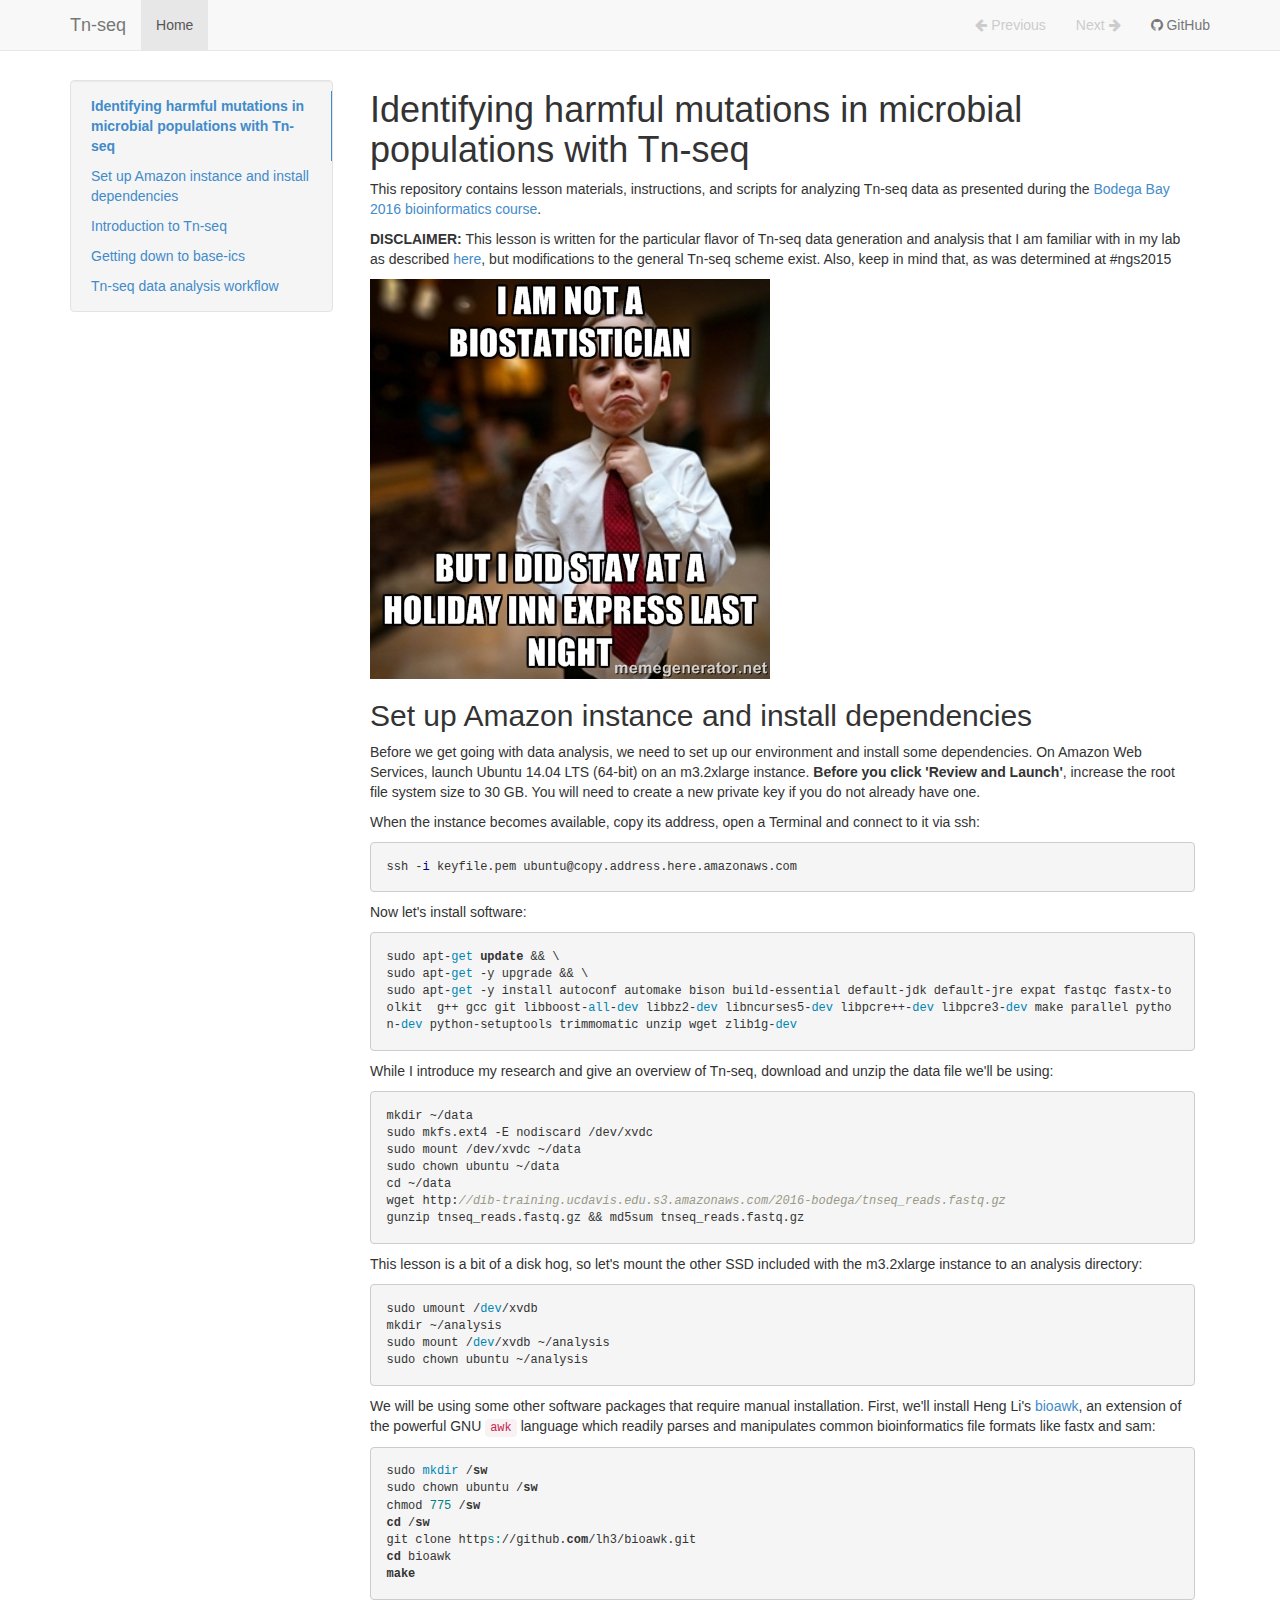
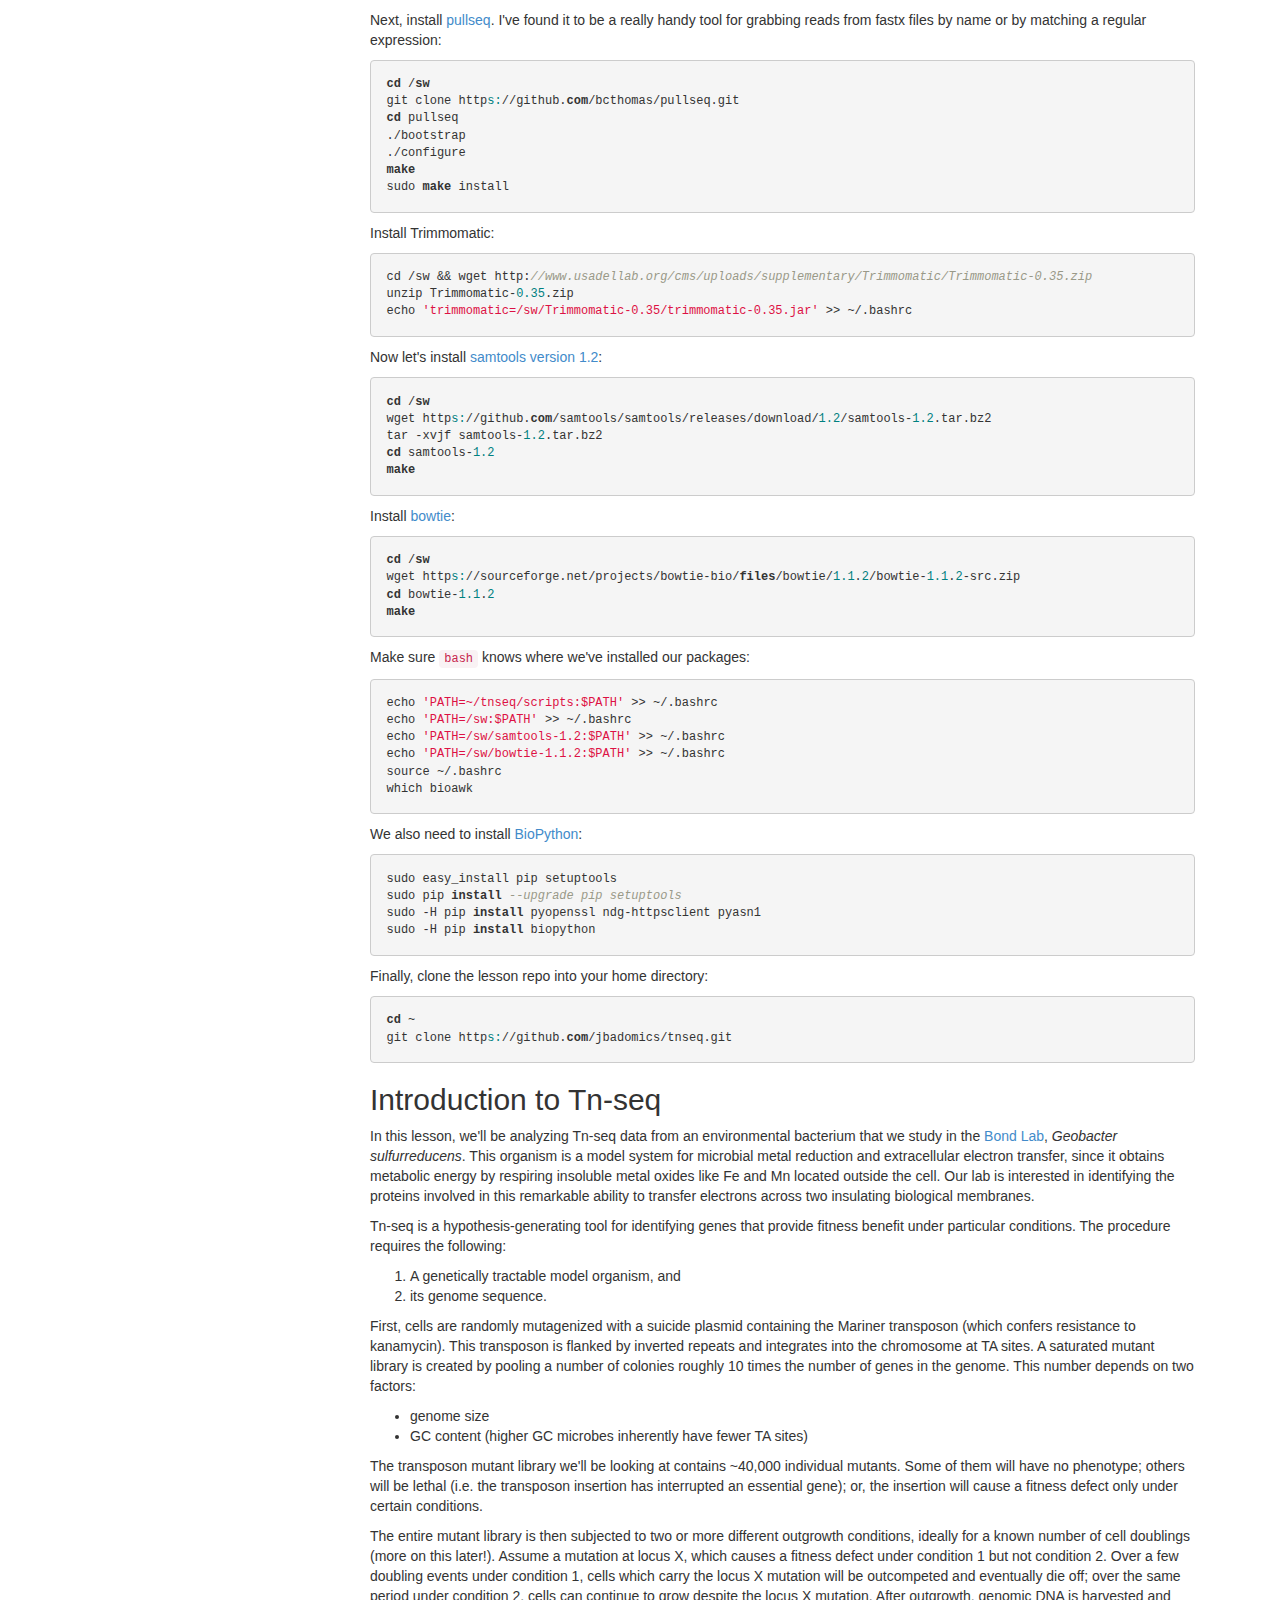
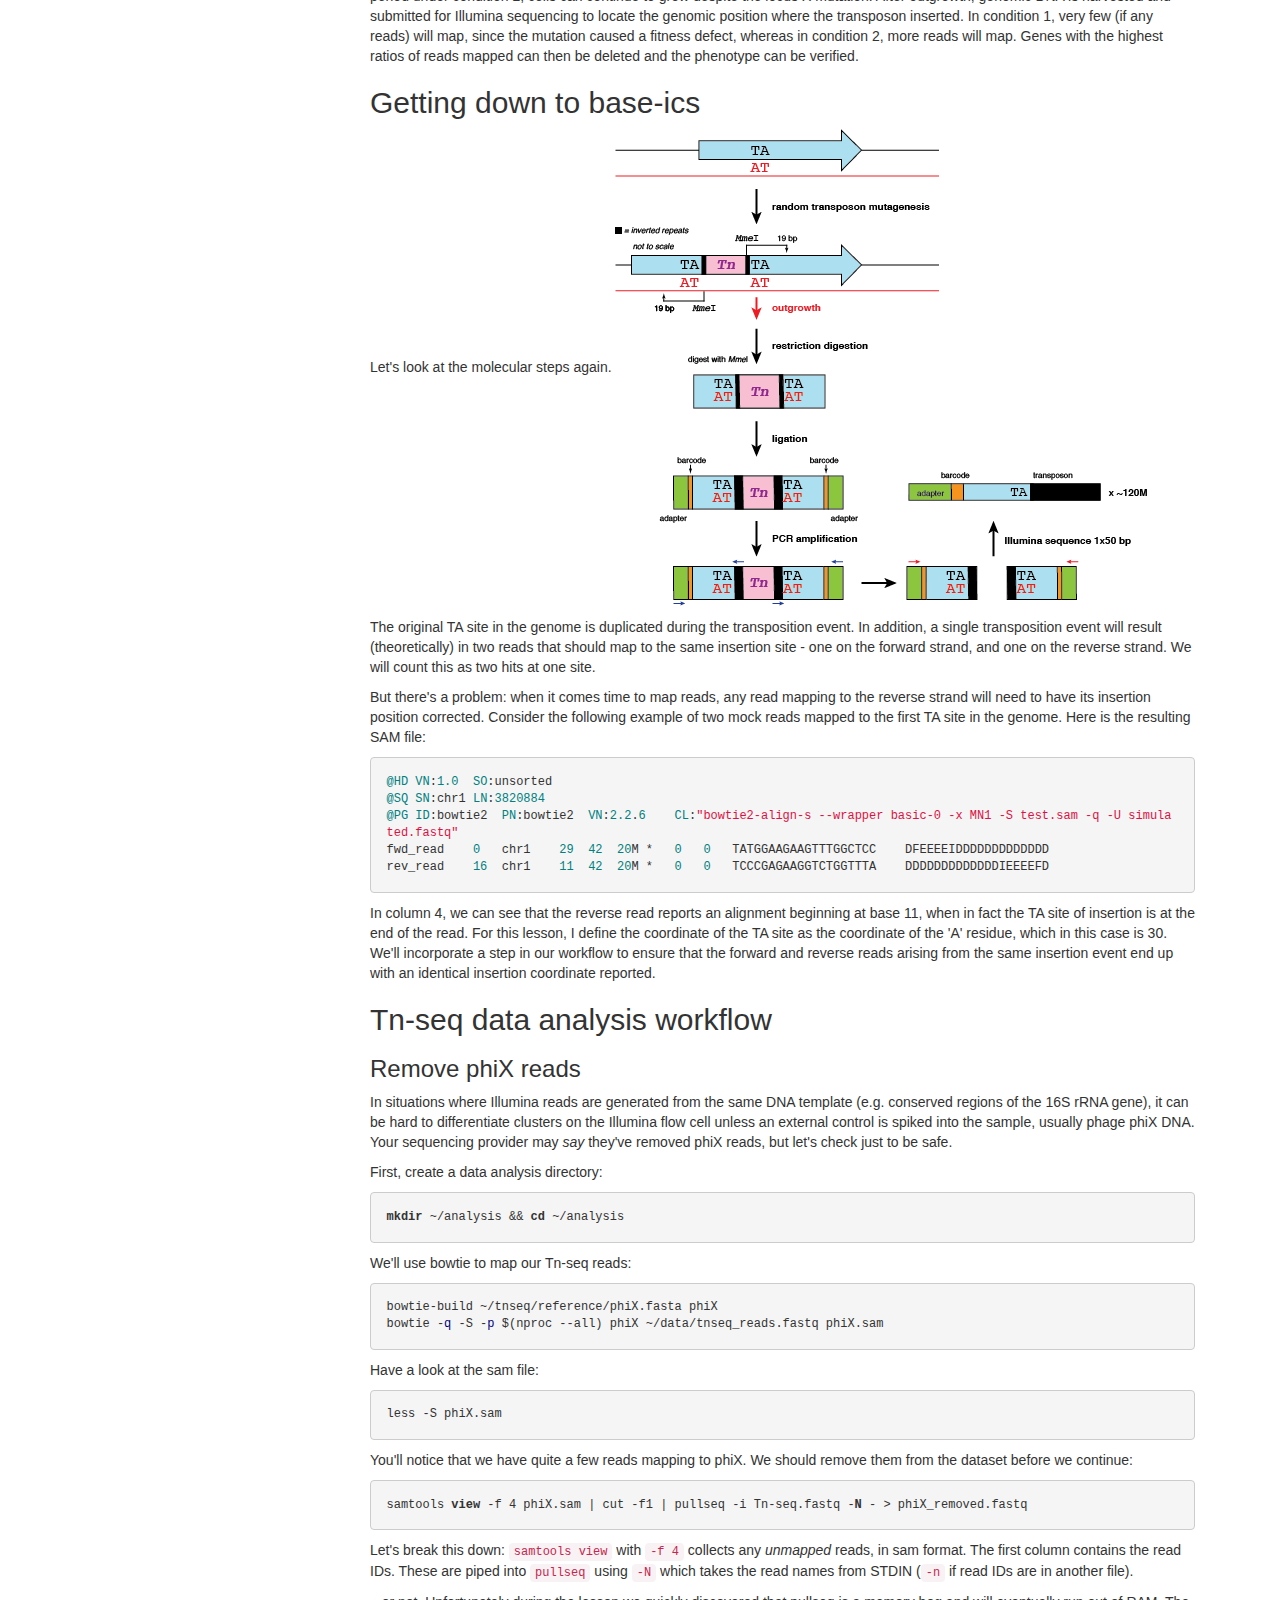
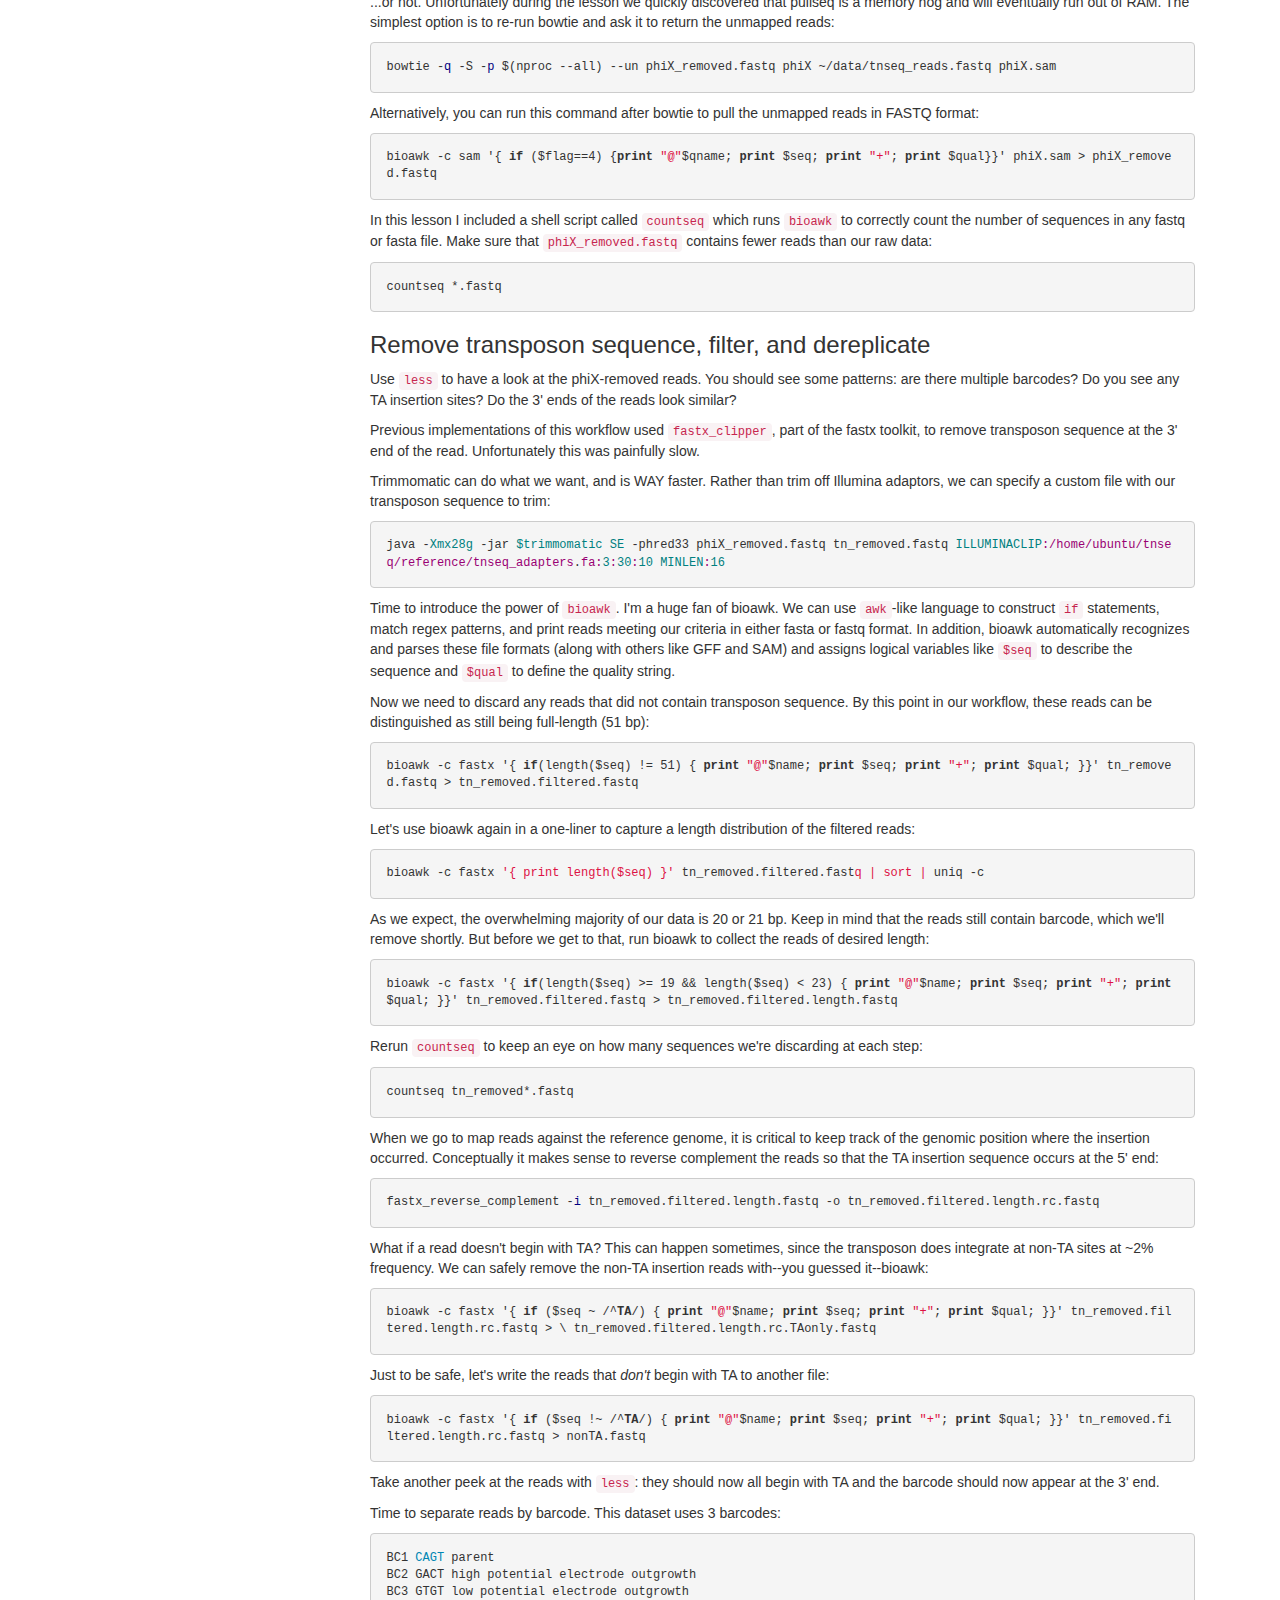
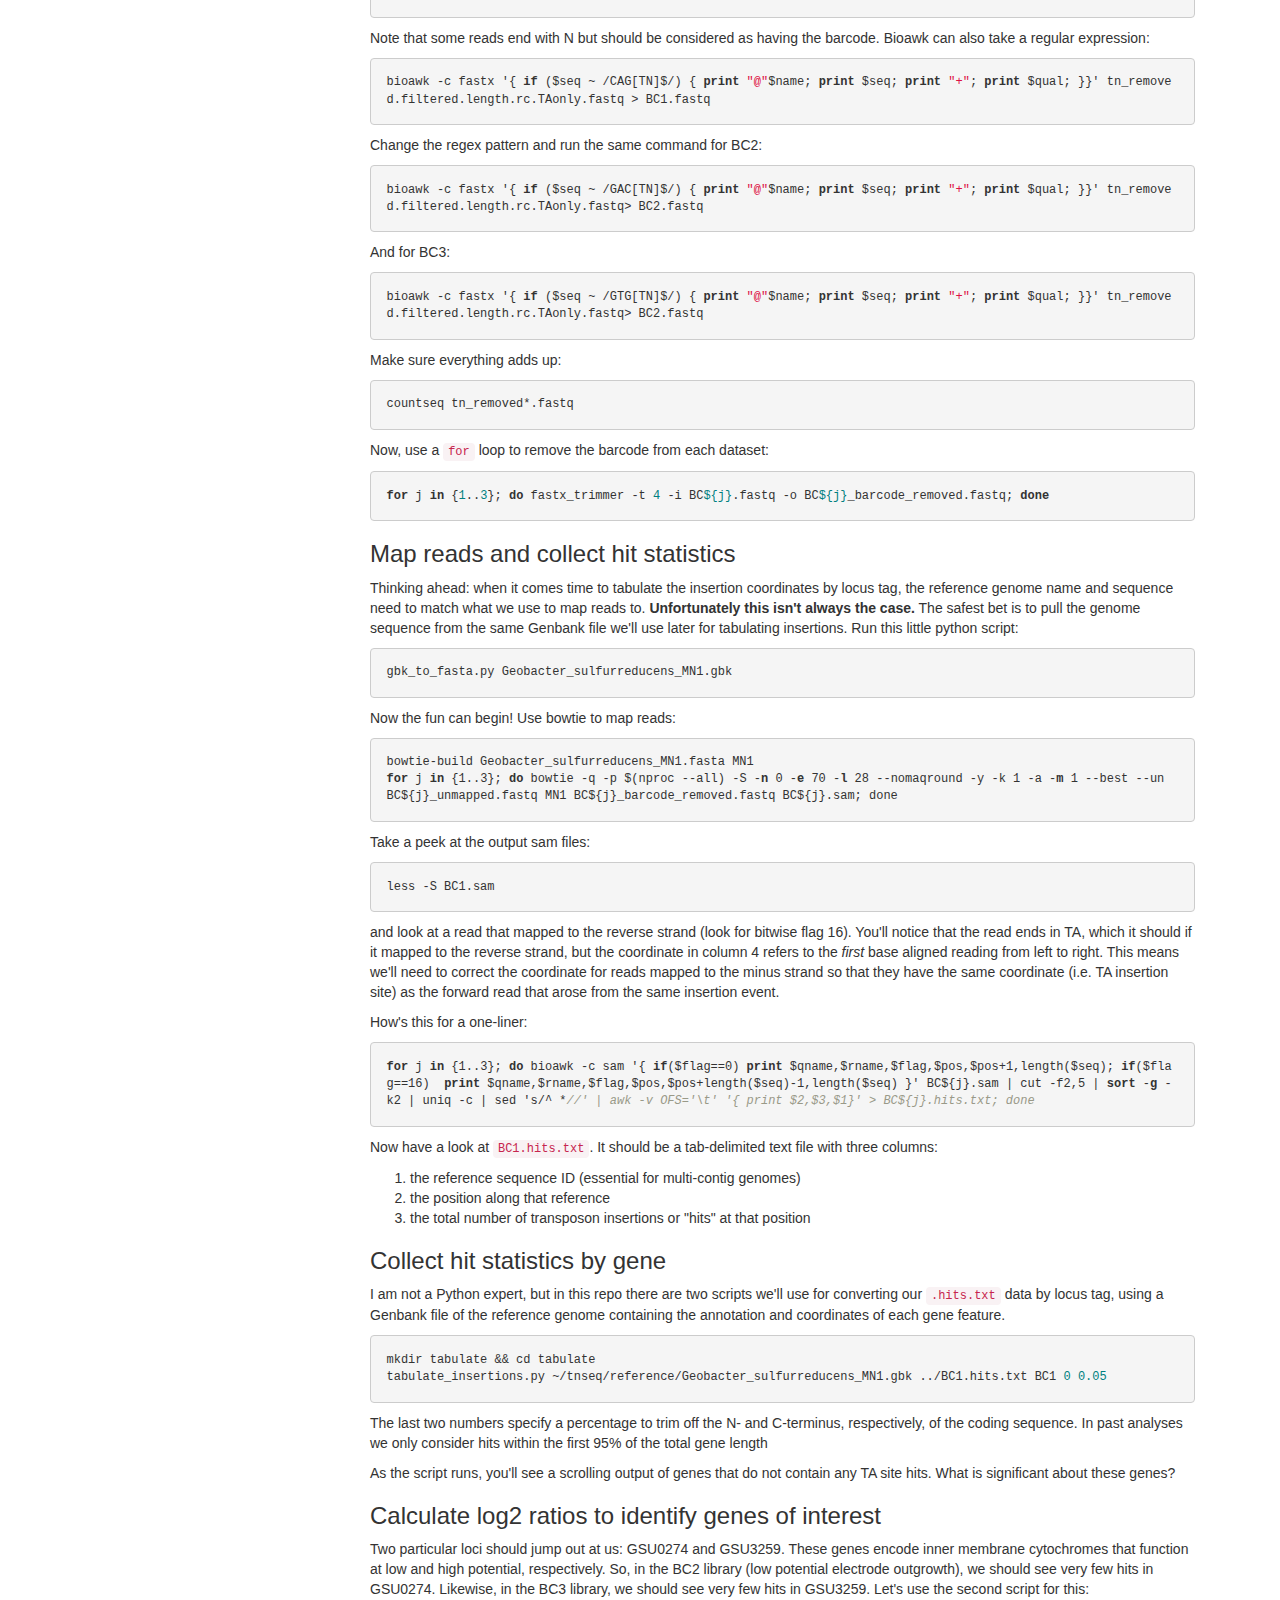
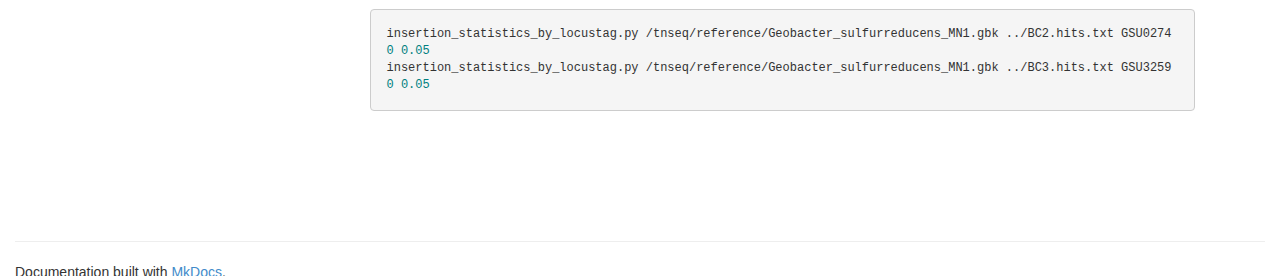
<file: index.html>
<!DOCTYPE html>
<html lang="en">
    <head>
        <meta charset="utf-8">
        <meta http-equiv="X-UA-Compatible" content="IE=edge">
        <meta name="viewport" content="width=device-width, initial-scale=1.0">
        
        <meta name="author" content="Jon Badalamenti">
        
        <link rel="shortcut icon" href="./img/favicon.ico">

	<title>Tn-seq</title>

        <link href="./css/bootstrap-3.0.3.min.css" rel="stylesheet">
        <link href="./css/font-awesome-4.0.3.css" rel="stylesheet">
        <link rel="stylesheet" href="./css/highlight.css">
        <link href="./css/base.css" rel="stylesheet">
        <link href="./extra.css" rel="stylesheet">

        <!-- HTML5 shim and Respond.js IE8 support of HTML5 elements and media queries -->
        <!--[if lt IE 9]>
            <script src="https://oss.maxcdn.com/libs/html5shiv/3.7.0/html5shiv.js"></script>
            <script src="https://oss.maxcdn.com/libs/respond.js/1.3.0/respond.min.js"></script>
        <![endif]-->

        
    </head>

    <body>

        <div class="navbar navbar-default navbar-fixed-top" role="navigation">
    <div class="container">

        <!-- Collapsed navigation -->
        <div class="navbar-header">
            <!-- Expander button -->
            <button type="button" class="navbar-toggle" data-toggle="collapse" data-target=".navbar-collapse">
                <span class="sr-only">Toggle navigation</span>
                <span class="icon-bar"></span>
                <span class="icon-bar"></span>
                <span class="icon-bar"></span>
            </button>

            <!-- Main title -->
            <a class="navbar-brand" href=".">Tn-seq</a>
        </div>

        <!-- Expanded navigation -->
        <div class="navbar-collapse collapse">
            <!-- Main navigation -->
            <ul class="nav navbar-nav">
            
            
                <li class="active">
                    <a href=".">Home</a>
                </li>
            
            
            </ul>

            <!-- Search, Navigation and Repo links -->
            <ul class="nav navbar-nav navbar-right">
                <li class="disabled">
                    <a rel="next" >
                        <i class="fa fa-arrow-left"></i> Previous
                    </a>
                </li>
                <li class="disabled">
                    <a rel="prev" >
                        Next <i class="fa fa-arrow-right"></i>
                    </a>
                </li>
                
                <li>
                    <a href="https://github.com/jbadomics/tnseq">
                        
                            <i class="fa fa-github"></i>
                        
                        GitHub
                    </a>
                </li>
                
            </ul>
        </div>
    </div>
</div>

        <div class="container">
            <div class="col-md-3"><div class="bs-sidebar hidden-print affix well" role="complementary">
    <ul class="nav bs-sidenav">
    
        <li class="main active"><a href="#identifying-harmful-mutations-in-microbial-populations-with-tn-seq">Identifying harmful mutations in microbial populations with Tn-seq</a></li>
        
            <li><a href="#set-up-amazon-instance-and-install-dependencies">Set up Amazon instance and install dependencies</a></li>
        
            <li><a href="#introduction-to-tn-seq">Introduction to Tn-seq</a></li>
        
            <li><a href="#getting-down-to-base-ics">Getting down to base-ics</a></li>
        
            <li><a href="#tn-seq-data-analysis-workflow">Tn-seq data analysis workflow</a></li>
        
    
    </ul>
</div></div>
            <div class="col-md-9" role="main">

<h1 id="identifying-harmful-mutations-in-microbial-populations-with-tn-seq">Identifying harmful mutations in microbial populations with Tn-seq</h1>
<p>This repository contains lesson materials, instructions, and scripts for analyzing Tn-seq data as presented during the <a href="http://dib-training.readthedocs.org/en/pub/2016-02-08-bodega.html">Bodega Bay 2016 bioinformatics course</a>.</p>
<p><strong>DISCLAIMER:</strong> This lesson is written for the particular flavor of Tn-seq data generation and analysis that I am familiar with in my lab as described <a href="http://onlinelibrary.wiley.com/doi/10.1111/j.1365-2958.2012.08196.x/abstract">here</a>, but modifications to the general Tn-seq scheme exist. Also, keep in mind that, as was determined at #ngs2015</p>
<p><img alt="I am not a bioinformatician" src="./not_a_bioinformatician.jpg" /></p>
<h2 id="set-up-amazon-instance-and-install-dependencies">Set up Amazon instance and install dependencies</h2>
<p>Before we get going with data analysis, we need to set up our environment and install some dependencies. On Amazon Web Services, launch Ubuntu 14.04 LTS (64-bit) on an m3.2xlarge instance. <strong>Before you click 'Review and Launch'</strong>, increase the root file system size to 30 GB. You will need to create a new private key if you do not already have one.</p>
<p>When the instance becomes available, copy its address, open a Terminal and connect to it via ssh:</p>
<pre><code>ssh -i keyfile.pem ubuntu@copy.address.here.amazonaws.com
</code></pre>
<p>Now let's install software:</p>
<pre><code>sudo apt-get update &amp;&amp; \
sudo apt-get -y upgrade &amp;&amp; \
sudo apt-get -y install autoconf automake bison build-essential default-jdk default-jre expat fastqc fastx-toolkit  g++ gcc git libboost-all-dev libbz2-dev libncurses5-dev libpcre++-dev libpcre3-dev make parallel python-dev python-setuptools trimmomatic unzip wget zlib1g-dev
</code></pre>
<p>While I introduce my research and give an overview of Tn-seq, download and unzip the data file we'll be using:</p>
<pre><code>mkdir ~/data
sudo mkfs.ext4 -E nodiscard /dev/xvdc
sudo mount /dev/xvdc ~/data
sudo chown ubuntu ~/data
cd ~/data
wget http://dib-training.ucdavis.edu.s3.amazonaws.com/2016-bodega/tnseq_reads.fastq.gz
gunzip tnseq_reads.fastq.gz &amp;&amp; md5sum tnseq_reads.fastq.gz
</code></pre>
<p>This lesson is a bit of a disk hog, so let's mount the other SSD included with the m3.2xlarge instance to an analysis directory:</p>
<pre><code>sudo umount /dev/xvdb
mkdir ~/analysis
sudo mount /dev/xvdb ~/analysis
sudo chown ubuntu ~/analysis
</code></pre>
<p>We will be using some other software packages that require manual installation. First, we'll install Heng Li's <a href="https://github.com/lh3/bioawk">bioawk</a>, an extension of the powerful GNU <code>awk</code> language which readily parses and manipulates common bioinformatics file formats like fastx and sam:</p>
<pre><code>sudo mkdir /sw 
sudo chown ubuntu /sw
chmod 775 /sw
cd /sw
git clone https://github.com/lh3/bioawk.git
cd bioawk
make
</code></pre>
<p>Next, install <a href="https://github.com/bcthomas/pullseq">pullseq</a>. I've found it to be a really handy tool for grabbing reads from fastx files by name or by matching a regular expression:</p>
<pre><code>cd /sw
git clone https://github.com/bcthomas/pullseq.git
cd pullseq
./bootstrap
./configure
make
sudo make install
</code></pre>
<p>Install Trimmomatic:</p>
<pre><code>cd /sw &amp;&amp; wget http://www.usadellab.org/cms/uploads/supplementary/Trimmomatic/Trimmomatic-0.35.zip
unzip Trimmomatic-0.35.zip
echo 'trimmomatic=/sw/Trimmomatic-0.35/trimmomatic-0.35.jar' &gt;&gt; ~/.bashrc
</code></pre>
<p>Now let's install <a href="https://github.com/samtools/samtools/releases/tag/1.2">samtools</a> <a href="https://twitter.com/pathogenomenick/status/696409415302430721">version 1.2</a>:</p>
<pre><code>cd /sw
wget https://github.com/samtools/samtools/releases/download/1.2/samtools-1.2.tar.bz2
tar -xvjf samtools-1.2.tar.bz2
cd samtools-1.2
make
</code></pre>
<p>Install <a href="https://sourceforge.net/projects/bowtie-bio/files/bowtie/1.1.2/">bowtie</a>:</p>
<pre><code>cd /sw
wget https://sourceforge.net/projects/bowtie-bio/files/bowtie/1.1.2/bowtie-1.1.2-src.zip
cd bowtie-1.1.2
make
</code></pre>
<p>Make sure <code>bash</code> knows where we've installed our packages:</p>
<pre><code>echo 'PATH=~/tnseq/scripts:$PATH' &gt;&gt; ~/.bashrc
echo 'PATH=/sw:$PATH' &gt;&gt; ~/.bashrc
echo 'PATH=/sw/samtools-1.2:$PATH' &gt;&gt; ~/.bashrc
echo 'PATH=/sw/bowtie-1.1.2:$PATH' &gt;&gt; ~/.bashrc
source ~/.bashrc
which bioawk
</code></pre>
<p>We also need to install <a href="http://biopython.org/wiki/Main_Page">BioPython</a>:</p>
<pre><code>sudo easy_install pip setuptools
sudo pip install --upgrade pip setuptools
sudo -H pip install pyopenssl ndg-httpsclient pyasn1
sudo -H pip install biopython
</code></pre>
<p>Finally, clone the lesson repo into your home directory:</p>
<pre><code>cd ~
git clone https://github.com/jbadomics/tnseq.git
</code></pre>
<h2 id="introduction-to-tn-seq">Introduction to Tn-seq</h2>
<p>In this lesson, we'll be analyzing Tn-seq data from an environmental bacterium that we study in the <a href="http://thebondlab.org">Bond Lab</a>, <em>Geobacter sulfurreducens</em>. This organism is a model system for microbial metal reduction and extracellular electron transfer, since it obtains metabolic energy by respiring insoluble metal oxides like Fe and Mn located outside the cell. Our lab is interested in identifying the proteins involved in this remarkable ability to transfer electrons across two insulating biological membranes.</p>
<p>Tn-seq is a hypothesis-generating tool for identifying genes that provide fitness benefit under particular conditions. The procedure requires the following:</p>
<ol>
<li>A genetically tractable model organism, and</li>
<li>its genome sequence.</li>
</ol>
<p>First, cells are randomly mutagenized with a suicide plasmid containing the Mariner transposon (which confers resistance to kanamycin). This transposon is flanked by inverted repeats and integrates into the chromosome at TA sites. A saturated mutant library is created by pooling a number of colonies roughly 10 times the number of genes in the genome. This number depends on two factors:</p>
<ul>
<li>genome size</li>
<li>GC content (higher GC microbes inherently have fewer TA sites)</li>
</ul>
<p>The transposon mutant library we'll be looking at contains ~40,000 individual mutants. Some of them will have no phenotype; others will be lethal (i.e. the transposon insertion has interrupted an essential gene); or, the insertion will cause a fitness defect only under certain conditions.</p>
<p>The entire mutant library is then subjected to two or more different outgrowth conditions, ideally for a known number of cell doublings (more on this later!). Assume a mutation at locus X, which causes a fitness defect under condition 1 but not condition 2. Over a few doubling events under condition 1, cells which carry the locus X mutation will be outcompeted and eventually die off; over the same period under condition 2, cells can continue to grow despite the locus X mutation. After outgrowth, genomic DNA is harvested and submitted for Illumina sequencing to locate the genomic position where the transposon inserted. In condition 1, very few (if any reads) will map, since the mutation caused a fitness defect, whereas in condition 2, more reads will map. Genes with the highest ratios of reads mapped can then be deleted and the phenotype can be verified.</p>
<h2 id="getting-down-to-base-ics">Getting down to base-ics</h2>
<p>Let's look at the molecular steps again. <img alt="tnseq workflow" src="./tnseq.png" /></p>
<p>The original TA site in the genome is duplicated during the transposition event. In addition, a single transposition event will result (theoretically) in two reads that should map to the same insertion site - one on the forward strand, and one on the reverse strand. We will count this as two hits at one site.</p>
<p>But there's a problem: when it comes time to map reads, any read mapping to the reverse strand will need to have its insertion position corrected. Consider the following example of two mock reads mapped to the first TA site in the genome. Here is the resulting SAM file:</p>
<pre><code>@HD VN:1.0  SO:unsorted
@SQ SN:chr1 LN:3820884
@PG ID:bowtie2  PN:bowtie2  VN:2.2.6    CL:&quot;bowtie2-align-s --wrapper basic-0 -x MN1 -S test.sam -q -U simulated.fastq&quot;
fwd_read    0   chr1    29  42  20M *   0   0   TATGGAAGAAGTTTGGCTCC    DFEEEEIDDDDDDDDDDDDD
rev_read    16  chr1    11  42  20M *   0   0   TCCCGAGAAGGTCTGGTTTA    DDDDDDDDDDDDDIEEEEFD
</code></pre>

<p>In column 4, we can see that the reverse read reports an alignment beginning at base 11, when in fact the TA site of insertion is at the end of the read. For this lesson, I define the coordinate of the TA site as the coordinate of the 'A' residue, which in this case is 30. We'll incorporate a step in our workflow to ensure that the forward and reverse reads arising from the same insertion event end up with an identical insertion coordinate reported.</p>
<h2 id="tn-seq-data-analysis-workflow">Tn-seq data analysis workflow</h2>
<h3 id="remove-phix-reads">Remove phiX reads</h3>
<p>In situations where Illumina reads are generated from the same DNA template (e.g. conserved regions of the 16S rRNA gene), it can be hard to differentiate clusters on the Illumina flow cell unless an external control is spiked into the sample, usually phage phiX DNA. Your sequencing provider may <em>say</em> they've removed phiX reads, but let's check just to be safe.</p>
<p>First, create a data analysis directory:</p>
<pre><code>mkdir ~/analysis &amp;&amp; cd ~/analysis
</code></pre>
<p>We'll use bowtie to map our Tn-seq reads:</p>
<pre><code>bowtie-build ~/tnseq/reference/phiX.fasta phiX
bowtie -q -S -p $(nproc --all) phiX ~/data/tnseq_reads.fastq phiX.sam
</code></pre>
<p>Have a look at the sam file:</p>
<pre><code>less -S phiX.sam
</code></pre>
<p>You'll notice that we have quite a few reads mapping to phiX. We should remove them from the dataset before we continue:</p>
<pre><code>samtools view -f 4 phiX.sam | cut -f1 | pullseq -i Tn-seq.fastq -N - &gt; phiX_removed.fastq
</code></pre>
<p>Let's break this down: <code>samtools view</code> with <code>-f 4</code> collects any <em>unmapped</em> reads, in sam format. The first column contains the read IDs. These are piped into <code>pullseq</code> using <code>-N</code> which takes the read names from STDIN (<code>-n</code> if read IDs are in another file).</p>
<p>...or not. Unfortunately during the lesson we quickly discovered that pullseq is a memory hog and will eventually run out of RAM. The simplest option is to re-run bowtie and ask it to return the unmapped reads:</p>
<pre><code>bowtie -q -S -p $(nproc --all) --un phiX_removed.fastq phiX ~/data/tnseq_reads.fastq phiX.sam
</code></pre>
<p>Alternatively, you can run this command after bowtie to pull the unmapped reads in FASTQ format:</p>
<pre><code>bioawk -c sam '{ if ($flag==4) {print "@"$qname; print $seq; print "+"; print $qual}}' phiX.sam &gt; phiX_removed.fastq
</code></pre>
<p>In this lesson I included a shell script called <code>countseq</code> which runs <code>bioawk</code> to correctly count the number of sequences in any fastq or fasta file. Make sure that <code>phiX_removed.fastq</code> contains fewer reads than our raw data:</p>
<pre><code>countseq *.fastq
</code></pre>
<h3 id="remove-transposon-sequence-filter-and-dereplicate">Remove transposon sequence, filter, and dereplicate</h3>
<p>Use <code>less</code> to have a look at the phiX-removed reads. You should see some patterns: are there multiple barcodes? Do you see any TA insertion sites? Do the 3' ends of the reads look similar?</p>
<p>Previous implementations of this workflow used <code>fastx_clipper</code>, part of the fastx toolkit, to remove transposon sequence at the 3' end of the read. Unfortunately this was painfully slow.</p>
<p>Trimmomatic can do what we want, and is WAY faster. Rather than trim off Illumina adaptors, we can specify a custom file with our transposon sequence to trim:</p>
<pre><code>java -Xmx28g -jar $trimmomatic SE -phred33 phiX_removed.fastq tn_removed.fastq ILLUMINACLIP:/home/ubuntu/tnseq/reference/tnseq_adapters.fa:3:30:10 MINLEN:16
</code></pre>
<p>Time to introduce the power of <code>bioawk</code>. I'm a huge fan of bioawk. We can use <code>awk</code>-like language to construct <code>if</code> statements, match regex patterns, and print reads meeting our criteria in either fasta or fastq format. In addition, bioawk automatically recognizes and parses these file formats (along with others like GFF and SAM) and assigns logical variables like <code>$seq</code> to describe the sequence and <code>$qual</code> to define the quality string.</p>
<p>Now we need to discard any reads that did not contain transposon sequence. By this point in our workflow, these reads can be distinguished as still being full-length (51 bp):</p>
<pre><code>bioawk -c fastx '{ if(length($seq) != 51) { print "@"$name; print $seq; print "+"; print $qual; }}' tn_removed.fastq &gt; tn_removed.filtered.fastq
</code></pre>
<p>Let's use bioawk again in a one-liner to capture a length distribution of the filtered reads:</p>
<pre><code>bioawk -c fastx '{ print length($seq) }' tn_removed.filtered.fastq | sort | uniq -c
</code></pre>
<p>As we expect, the overwhelming majority of our data is 20 or 21 bp. Keep in mind that the reads still contain barcode, which we'll remove shortly. But before we get to that, run bioawk to collect the reads of desired length:</p>
<pre><code>bioawk -c fastx '{ if(length($seq) &gt;= 19 &amp;&amp; length($seq) &lt; 23) { print "@"$name; print $seq; print "+"; print $qual; }}' tn_removed.filtered.fastq &gt; tn_removed.filtered.length.fastq
</code></pre>
<p>Rerun <code>countseq</code> to keep an eye on how many sequences we're discarding at each step:</p>
<pre><code>countseq tn_removed*.fastq
</code></pre>
<p>When we go to map reads against the reference genome, it is critical to keep track of the genomic position where the insertion occurred. Conceptually it makes sense to reverse complement the reads so that the TA insertion sequence occurs at the 5' end:</p>
<pre><code>fastx_reverse_complement -i tn_removed.filtered.length.fastq -o tn_removed.filtered.length.rc.fastq
</code></pre>
<p>What if a read doesn't begin with TA? This can happen sometimes, since the transposon does integrate at non-TA sites at ~2% frequency. We can safely remove the non-TA insertion reads with--you guessed it--bioawk:</p>
<pre><code>bioawk -c fastx '{ if ($seq ~ /^TA/) { print "@"$name; print $seq; print "+"; print $qual; }}' tn_removed.filtered.length.rc.fastq &gt; \ tn_removed.filtered.length.rc.TAonly.fastq
</code></pre>
<p>Just to be safe, let's write the reads that <em>don't</em> begin with TA to another file:</p>
<pre><code>bioawk -c fastx '{ if ($seq !~ /^TA/) { print "@"$name; print $seq; print "+"; print $qual; }}' tn_removed.filtered.length.rc.fastq &gt; nonTA.fastq
</code></pre>
<p>Take another peek at the reads with <code>less</code>: they should now all begin with TA and the barcode should now appear at the 3' end.</p>
<p>Time to separate reads by barcode. This dataset uses 3 barcodes:</p>
<pre><code>BC1 CAGT parent 
BC2 GACT high potential electrode outgrowth
BC3 GTGT low potential electrode outgrowth
</code></pre>

<p>Note that some reads end with N but should be considered as having the barcode. Bioawk can also take a regular expression:</p>
<pre><code>bioawk -c fastx '{ if ($seq ~ /CAG[TN]$/) { print "@"$name; print $seq; print "+"; print $qual; }}' tn_removed.filtered.length.rc.TAonly.fastq &gt; BC1.fastq
</code></pre>
<p>Change the regex pattern and run the same command for BC2:</p>
<pre><code>bioawk -c fastx '{ if ($seq ~ /GAC[TN]$/) { print "@"$name; print $seq; print "+"; print $qual; }}' tn_removed.filtered.length.rc.TAonly.fastq&gt; BC2.fastq
</code></pre>
<p>And for BC3:</p>
<pre><code>bioawk -c fastx '{ if ($seq ~ /GTG[TN]$/) { print "@"$name; print $seq; print "+"; print $qual; }}' tn_removed.filtered.length.rc.TAonly.fastq&gt; BC2.fastq
</code></pre>
<p>Make sure everything adds up:</p>
<pre><code>countseq tn_removed*.fastq
</code></pre>
<p>Now, use a <code>for</code> loop to remove the barcode from each dataset:</p>
<pre><code>for j in {1..3}; do fastx_trimmer -t 4 -i BC${j}.fastq -o BC${j}_barcode_removed.fastq; done
</code></pre>
<h3 id="map-reads-and-collect-hit-statistics">Map reads and collect hit statistics</h3>
<p>Thinking ahead: when it comes time to tabulate the insertion coordinates by locus tag, the reference genome name and sequence need to match what we use to map reads to. <strong>Unfortunately this isn't always the case.</strong> The safest bet is to pull the genome sequence from the same Genbank file we'll use later for tabulating insertions. Run this little python script:</p>
<pre><code>gbk_to_fasta.py Geobacter_sulfurreducens_MN1.gbk
</code></pre>
<p>Now the fun can begin! Use bowtie to map reads:</p>
<pre><code>bowtie-build Geobacter_sulfurreducens_MN1.fasta MN1
for j in {1..3}; do bowtie -q -p $(nproc --all) -S -n 0 -e 70 -l 28 --nomaqround -y -k 1 -a -m 1 --best --un BC${j}_unmapped.fastq MN1 BC${j}_barcode_removed.fastq BC${j}.sam; done
</code></pre>
<p>Take a peek at the output sam files:</p>
<pre><code>less -S BC1.sam
</code></pre>
<p>and look at a read that mapped to the reverse strand (look for bitwise flag 16). You'll notice that the read ends in TA, which it should if it mapped to the reverse strand, but the coordinate in column 4 refers to the <em>first</em> base aligned reading from left to right. This means we'll need to correct the coordinate for reads mapped to the minus strand so that they have the same coordinate (i.e. TA insertion site) as the forward read that arose from the same insertion event.</p>
<p>How's this for a one-liner:</p>
<pre><code>for j in {1..3}; do bioawk -c sam '{ if($flag==0) print $qname,$rname,$flag,$pos,$pos+1,length($seq); if($flag==16)  print $qname,$rname,$flag,$pos,$pos+length($seq)-1,length($seq) }' BC${j}.sam | cut -f2,5 | sort -g -k2 | uniq -c | sed 's/^ *//' | awk -v OFS='\t' '{ print $2,$3,$1}' &gt; BC${j}.hits.txt; done
</code></pre>
<p>Now have a look at <code>BC1.hits.txt</code>. It should be a tab-delimited text file with three columns:</p>
<ol>
<li>the reference sequence ID (essential for multi-contig genomes)</li>
<li>the position along that reference</li>
<li>the total number of transposon insertions or "hits" at that position</li>
</ol>
<h3 id="collect-hit-statistics-by-gene">Collect hit statistics by gene</h3>
<p>I am not a Python expert, but in this repo there are two scripts we'll use for converting our <code>.hits.txt</code> data by locus tag, using a Genbank file of the reference genome containing the annotation and coordinates of each gene feature.</p>
<pre><code>mkdir tabulate &amp;&amp; cd tabulate
tabulate_insertions.py ~/tnseq/reference/Geobacter_sulfurreducens_MN1.gbk ../BC1.hits.txt BC1 0 0.05
</code></pre>
<p>The last two numbers specify a percentage to trim off the N- and C-terminus, respectively, of the coding sequence. In past analyses we only consider hits within the first 95% of the total gene length</p>
<p>As the script runs, you'll see a scrolling output of genes that do not contain any TA site hits. What is significant about these genes?</p>
<h3 id="calculate-log2-ratios-to-identify-genes-of-interest">Calculate log2 ratios to identify genes of interest</h3>
<p>Two particular loci should jump out at us: GSU0274 and GSU3259. These genes encode inner membrane cytochromes that function at low and high potential, respectively. So, in the BC2 library (low potential electrode outgrowth), we should see very few hits in GSU0274. Likewise, in the BC3 library, we should see very few hits in GSU3259. Let's use the second script for this:</p>
<pre><code>insertion_statistics_by_locustag.py /tnseq/reference/Geobacter_sulfurreducens_MN1.gbk ../BC2.hits.txt GSU0274 0 0.05
insertion_statistics_by_locustag.py /tnseq/reference/Geobacter_sulfurreducens_MN1.gbk ../BC3.hits.txt GSU3259 0 0.05
</code></pre></div>
        </div>

	<footer class="col-md-12">
		<hr>
		
		<p>Documentation built with <a href="http://www.mkdocs.org/">MkDocs</a>.</p>
	</footer>


        <script src="./js/jquery-1.10.2.min.js"></script>
        <script src="./js/bootstrap-3.0.3.min.js"></script>
        <script src="./js/highlight.pack.js"></script>
        <script src="./js/base.js"></script>
    </body>
</html>
</file>
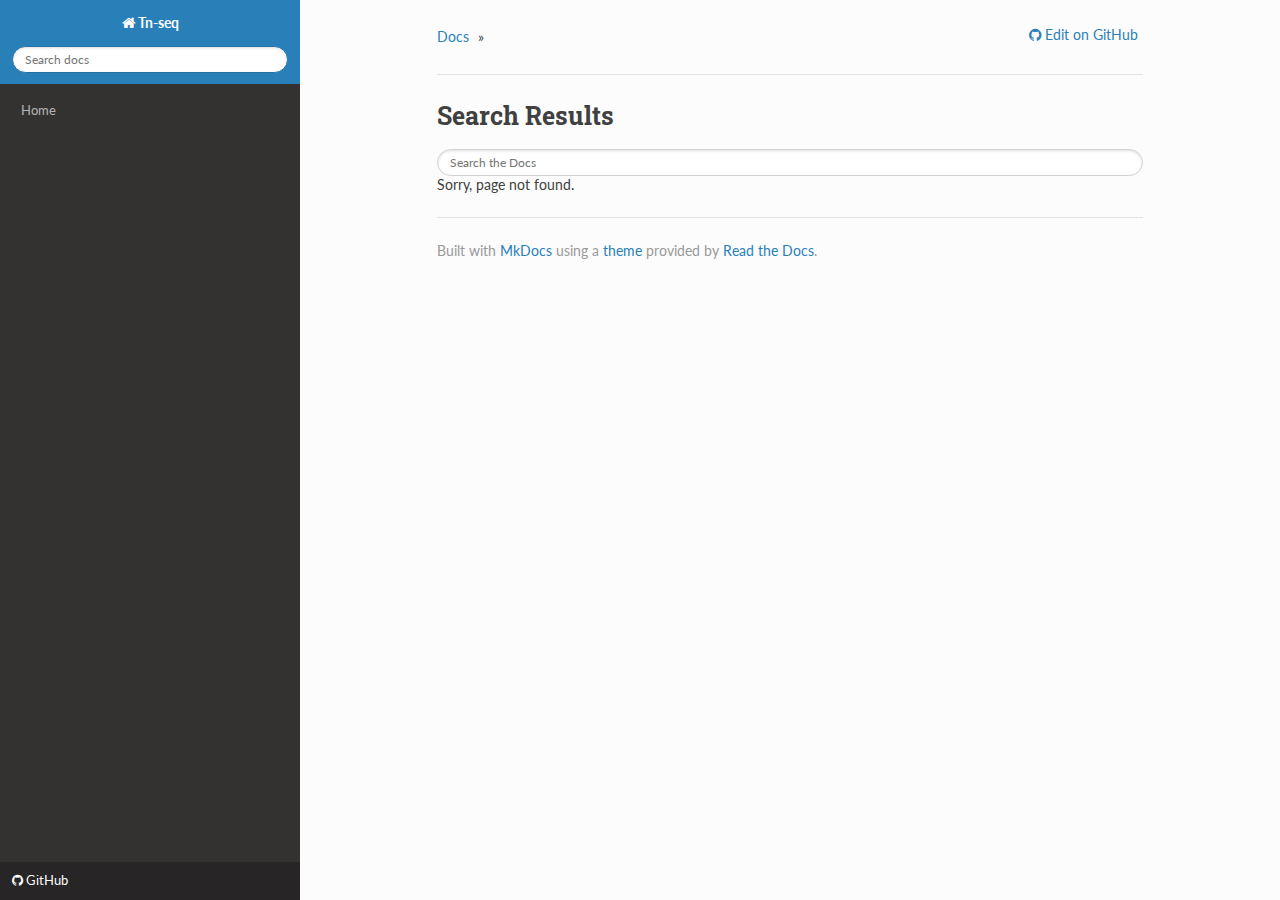
<file: search.html>
<!DOCTYPE html>
<!--[if IE 8]><html class="no-js lt-ie9" lang="en" > <![endif]-->
<!--[if gt IE 8]><!--> <html class="no-js" lang="en" > <!--<![endif]-->
<head>
  <meta charset="utf-8">
  <meta http-equiv="X-UA-Compatible" content="IE=edge">
  <meta name="viewport" content="width=device-width, initial-scale=1.0">
  
  <meta name="author" content="Jon Badalamenti">
  
  <title>Tn-seq</title>
  

  <link rel="shortcut icon" href="./img/favicon.ico">

  
  <link href='https://fonts.googleapis.com/css?family=Lato:400,700|Roboto+Slab:400,700|Inconsolata:400,700' rel='stylesheet' type='text/css'>

  <link rel="stylesheet" href="./css/theme.css" type="text/css" />
  <link rel="stylesheet" href="./css/theme_extra.css" type="text/css" />
  <link rel="stylesheet" href="./css/highlight.css">
  <link href="./extra.css" rel="stylesheet">

  
  <script src="./js/jquery-2.1.1.min.js"></script>
  <script src="./js/modernizr-2.8.3.min.js"></script>
  <script type="text/javascript" src="./js/highlight.pack.js"></script>
  <script src="./js/theme.js"></script>
  <script>var base_url = '.';</script>
  <script data-main="./mkdocs/js/search.js" src="./mkdocs/js/require.js"></script>


  
</head>

<body class="wy-body-for-nav" role="document">

  <div class="wy-grid-for-nav">

    
    <nav data-toggle="wy-nav-shift" class="wy-nav-side stickynav">
      <div class="wy-side-nav-search">
        <a href="." class="icon icon-home"> Tn-seq</a>
        <div role="search">
  <form id ="rtd-search-form" class="wy-form" action="./search.html" method="get">
    <input type="text" name="q" placeholder="Search docs" />
  </form>
</div>
      </div>

      <div class="wy-menu wy-menu-vertical" data-spy="affix" role="navigation" aria-label="main navigation">
        <ul class="current">
          
            <li>
    <li class="toctree-l1 ">
        <a class="" href=".">Home</a>
        
    </li>
<li>
          
        </ul>
      </div>
      &nbsp;
    </nav>

    <section data-toggle="wy-nav-shift" class="wy-nav-content-wrap">

      
      <nav class="wy-nav-top" role="navigation" aria-label="top navigation">
        <i data-toggle="wy-nav-top" class="fa fa-bars"></i>
        <a href=".">Tn-seq</a>
      </nav>

      
      <div class="wy-nav-content">
        <div class="rst-content">
          <div role="navigation" aria-label="breadcrumbs navigation">
  <ul class="wy-breadcrumbs">
    <li><a href=".">Docs</a> &raquo;</li>
    
    
    <li class="wy-breadcrumbs-aside">
      
        
          <a href="https://github.com/jbadomics/tnseq" class="icon icon-github"> Edit on GitHub</a>
        
      
    </li>
  </ul>
  <hr/>
</div>
          <div role="main">
            <div class="section">
              

  <h1 id="search">Search Results</h1>

  <form id="content_search" action="search.html">
    <span role="status" aria-live="polite" class="ui-helper-hidden-accessible"></span>
    <input name="q" id="mkdocs-search-query" type="text" class="search_input search-query ui-autocomplete-input" placeholder="Search the Docs" autocomplete="off" autofocus>
  </form>

  <div id="mkdocs-search-results">
    Sorry, page not found.
  </div>


            </div>
          </div>
          <footer>
  

  <hr/>

  <div role="contentinfo">
    <!-- Copyright etc -->
    
  </div>

  Built with <a href="http://www.mkdocs.org">MkDocs</a> using a <a href="https://github.com/snide/sphinx_rtd_theme">theme</a> provided by <a href="https://readthedocs.org">Read the Docs</a>.
</footer>
	  
        </div>
      </div>

    </section>

  </div>

<div class="rst-versions" role="note" style="cursor: pointer">
    <span class="rst-current-version" data-toggle="rst-current-version">
      
          <a href="https://github.com/jbadomics/tnseq" class="icon icon-github" style="float: left; color: #fcfcfc"> GitHub</a>
      
      
      
    </span>
</div>

</body>
</html>
</file>
<file: css/highlight.css>
/*
This is the GitHub theme for highlight.js

github.com style (c) Vasily Polovnyov <vast@whiteants.net>

*/

.hljs {
  display: block;
  overflow-x: auto;
  padding: 0.5em;
  color: #333;
  -webkit-text-size-adjust: none;
}

.hljs-comment,
.diff .hljs-header,
.hljs-javadoc {
  color: #998;
  font-style: italic;
}

.hljs-keyword,
.css .rule .hljs-keyword,
.hljs-winutils,
.nginx .hljs-title,
.hljs-subst,
.hljs-request,
.hljs-status {
  color: #333;
  font-weight: bold;
}

.hljs-number,
.hljs-hexcolor,
.ruby .hljs-constant {
  color: #008080;
}

.hljs-string,
.hljs-tag .hljs-value,
.hljs-phpdoc,
.hljs-dartdoc,
.tex .hljs-formula {
  color: #d14;
}

.hljs-title,
.hljs-id,
.scss .hljs-preprocessor {
  color: #900;
  font-weight: bold;
}

.hljs-list .hljs-keyword,
.hljs-subst {
  font-weight: normal;
}

.hljs-class .hljs-title,
.hljs-type,
.vhdl .hljs-literal,
.tex .hljs-command {
  color: #458;
  font-weight: bold;
}

.hljs-tag,
.hljs-tag .hljs-title,
.hljs-rule .hljs-property,
.django .hljs-tag .hljs-keyword {
  color: #000080;
  font-weight: normal;
}

.hljs-attribute,
.hljs-variable,
.lisp .hljs-body,
.hljs-name {
  color: #008080;
}

.hljs-regexp {
  color: #009926;
}

.hljs-symbol,
.ruby .hljs-symbol .hljs-string,
.lisp .hljs-keyword,
.clojure .hljs-keyword,
.scheme .hljs-keyword,
.tex .hljs-special,
.hljs-prompt {
  color: #990073;
}

.hljs-built_in {
  color: #0086b3;
}

.hljs-preprocessor,
.hljs-pragma,
.hljs-pi,
.hljs-doctype,
.hljs-shebang,
.hljs-cdata {
  color: #999;
  font-weight: bold;
}

.hljs-deletion {
  background: #fdd;
}

.hljs-addition {
  background: #dfd;
}

.diff .hljs-change {
  background: #0086b3;
}

.hljs-chunk {
  color: #aaa;
}
</file>
<file: css/base.css>
body {
    padding-top: 70px;
}

h1[id]:before, h2[id]:before, h3[id]:before, h4[id]:before, h5[id]:before, h6[id]:before {
    content: "";
    display: block;
    margin-top: -75px;
    height: 75px;
}

ul.nav li.main {
    font-weight: bold;
}

div.col-md-3 {
    padding-left: 0;
}

div.col-md-9 {
    padding-bottom: 100px;
}

div.source-links {
    float: right;
}

/*
 * Side navigation
 *
 * Scrollspy and affixed enhanced navigation to highlight sections and secondary
 * sections of docs content.
 */

/* By default it's not affixed in mobile views, so undo that */
.bs-sidebar.affix {
    position: static;
}

.bs-sidebar.well {
    padding: 0;
}

/* First level of nav */
.bs-sidenav {
    margin-top: 30px;
    margin-bottom: 30px;
    padding-top:    10px;
    padding-bottom: 10px;
    border-radius: 5px;
}

/* All levels of nav */
.bs-sidebar .nav > li > a {
    display: block;
    padding: 5px 20px;
    z-index: 1;
}
.bs-sidebar .nav > li > a:hover,
.bs-sidebar .nav > li > a:focus {
    text-decoration: none;
    border-right: 1px solid;
}
.bs-sidebar .nav > .active > a,
.bs-sidebar .nav > .active:hover > a,
.bs-sidebar .nav > .active:focus > a {
    font-weight: bold;
    background-color: transparent;
    border-right: 1px solid;
}

/* Nav: second level (shown on .active) */
.bs-sidebar .nav .nav {
    display: none; /* Hide by default, but at >768px, show it */
    margin-bottom: 8px;
}
.bs-sidebar .nav .nav > li > a {
    padding-top:    3px;
    padding-bottom: 3px;
    padding-left: 30px;
    font-size: 90%;
}

/* Show and affix the side nav when space allows it */
@media (min-width: 992px) {
    .bs-sidebar .nav > .active > ul {
        display: block;
    }
    /* Widen the fixed sidebar */
    .bs-sidebar.affix,
    .bs-sidebar.affix-bottom {
        width: 213px;
    }
    .bs-sidebar.affix {
        position: fixed; /* Undo the static from mobile first approach */
        top: 80px;
    }
    .bs-sidebar.affix-bottom {
        position: absolute; /* Undo the static from mobile first approach */
    }
    .bs-sidebar.affix-bottom .bs-sidenav,
    .bs-sidebar.affix .bs-sidenav {
        margin-top: 0;
        margin-bottom: 0;
    }
}
@media (min-width: 1200px) {
    /* Widen the fixed sidebar again */
    .bs-sidebar.affix-bottom,
    .bs-sidebar.affix {
        width: 263px;
    }
}
</file>
<file: extra.css>
code.code-large, .rst-content tt.code-large {
    font-size: 90%;
}

code {
    padding: 2px 5px;
    color: #c7254e;
    background-color: #f9f2f4;
    font-size: 75%;
}

code, kbd, pre, samp  {
    font-family: monospace,serif;
    font-size: 12px !important;
}
</file>
<file: css/theme.css>
/*
 * This file is copied from the upstream ReadTheDocs Sphinx
 * theme. To aid upgradability this file should *not* be edited.
 * modifications we need should be included in theme_extra.css.
 *
 * https://github.com/rtfd/readthedocs.org/blob/master/media/css/sphinx_rtd_theme.css
 */

*{-webkit-box-sizing:border-box;-moz-box-sizing:border-box;box-sizing:border-box}article,aside,details,figcaption,figure,footer,header,hgroup,nav,section{display:block}audio,canvas,video{display:inline-block;*display:inline;*zoom:1}audio:not([controls]){display:none}[hidden]{display:none}*{-webkit-box-sizing:border-box;-moz-box-sizing:border-box;box-sizing:border-box}html{font-size:100%;-webkit-text-size-adjust:100%;-ms-text-size-adjust:100%}body{margin:0}a:hover,a:active{outline:0}abbr[title]{border-bottom:1px dotted}b,strong{font-weight:bold}blockquote{margin:0}dfn{font-style:italic}ins{background:#ff9;color:#000;text-decoration:none}mark{background:#ff0;color:#000;font-style:italic;font-weight:bold}pre,code,.rst-content tt,kbd,samp{font-family:monospace,serif;_font-family:"courier new",monospace;font-size:1em}pre{white-space:pre}q{quotes:none}q:before,q:after{content:"";content:none}small{font-size:85%}sub,sup{font-size:75%;line-height:0;position:relative;vertical-align:baseline}sup{top:-0.5em}sub{bottom:-0.25em}ul,ol,dl{margin:0;padding:0;list-style:none;list-style-image:none}li{list-style:none}dd{margin:0}img{border:0;-ms-interpolation-mode:bicubic;vertical-align:middle;max-width:100%}svg:not(:root){overflow:hidden}figure{margin:0}form{margin:0}fieldset{border:0;margin:0;padding:0}label{cursor:pointer}legend{border:0;*margin-left:-7px;padding:0;white-space:normal}button,input,select,textarea{font-size:100%;margin:0;vertical-align:baseline;*vertical-align:middle}button,input{line-height:normal}button,input[type="button"],input[type="reset"],input[type="submit"]{cursor:pointer;-webkit-appearance:button;*overflow:visible}button[disabled],input[disabled]{cursor:default}input[type="checkbox"],input[type="radio"]{box-sizing:border-box;padding:0;*width:13px;*height:13px}input[type="search"]{-webkit-appearance:textfield;-moz-box-sizing:content-box;-webkit-box-sizing:content-box;box-sizing:content-box}input[type="search"]::-webkit-search-decoration,input[type="search"]::-webkit-search-cancel-button{-webkit-appearance:none}button::-moz-focus-inner,input::-moz-focus-inner{border:0;padding:0}textarea{overflow:auto;vertical-align:top;resize:vertical}table{border-collapse:collapse;border-spacing:0}td{vertical-align:top}.chromeframe{margin:0.2em 0;background:#ccc;color:#000;padding:0.2em 0}.ir{display:block;border:0;text-indent:-999em;overflow:hidden;background-color:transparent;background-repeat:no-repeat;text-align:left;direction:ltr;*line-height:0}.ir br{display:none}.hidden{display:none !important;visibility:hidden}.visuallyhidden{border:0;clip:rect(0 0 0 0);height:1px;margin:-1px;overflow:hidden;padding:0;position:absolute;width:1px}.visuallyhidden.focusable:active,.visuallyhidden.focusable:focus{clip:auto;height:auto;margin:0;overflow:visible;position:static;width:auto}.invisible{visibility:hidden}.relative{position:relative}big,small{font-size:100%}@media print{html,body,section{background:none !important}*{box-shadow:none !important;text-shadow:none !important;filter:none !important;-ms-filter:none !important}a,a:visited{text-decoration:underline}.ir a:after,a[href^="javascript:"]:after,a[href^="#"]:after{content:""}pre,blockquote{page-break-inside:avoid}thead{display:table-header-group}tr,img{page-break-inside:avoid}img{max-width:100% !important}@page{margin:0.5cm}p,h2,h3{orphans:3;widows:3}h2,h3{page-break-after:avoid}}.fa:before,.rst-content .admonition-title:before,.rst-content h1 .headerlink:before,.rst-content h2 .headerlink:before,.rst-content h3 .headerlink:before,.rst-content h4 .headerlink:before,.rst-content h5 .headerlink:before,.rst-content h6 .headerlink:before,.rst-content dl dt .headerlink:before,.icon:before,.wy-dropdown .caret:before,.wy-inline-validate.wy-inline-validate-success .wy-input-context:before,.wy-inline-validate.wy-inline-validate-danger .wy-input-context:before,.wy-inline-validate.wy-inline-validate-warning .wy-input-context:before,.wy-inline-validate.wy-inline-validate-info .wy-input-context:before,.wy-alert,.rst-content .note,.rst-content .attention,.rst-content .caution,.rst-content .danger,.rst-content .error,.rst-content .hint,.rst-content .important,.rst-content .tip,.rst-content .warning,.rst-content .seealso,.rst-content .admonition-todo,.btn,input[type="text"],input[type="password"],input[type="email"],input[type="url"],input[type="date"],input[type="month"],input[type="time"],input[type="datetime"],input[type="datetime-local"],input[type="week"],input[type="number"],input[type="search"],input[type="tel"],input[type="color"],select,textarea,.wy-menu-vertical li.on a,.wy-menu-vertical li.current>a,.wy-side-nav-search>a,.wy-side-nav-search .wy-dropdown>a,.wy-nav-top a{-webkit-font-smoothing:antialiased}.clearfix{*zoom:1}.clearfix:before,.clearfix:after{display:table;content:""}.clearfix:after{clear:both}/*!
 *  Font Awesome 4.1.0 by @davegandy - http://fontawesome.io - @fontawesome
 *  License - http://fontawesome.io/license (Font: SIL OFL 1.1, CSS: MIT License)
 */@font-face{font-family:'FontAwesome';src:url("../fonts/fontawesome-webfont.eot?v=4.1.0");src:url("../fonts/fontawesome-webfont.eot?#iefix&v=4.1.0") format("embedded-opentype"),url("../fonts/fontawesome-webfont.woff?v=4.1.0") format("woff"),url("../fonts/fontawesome-webfont.ttf?v=4.1.0") format("truetype"),url("../fonts/fontawesome-webfont.svg?v=4.1.0#fontawesomeregular") format("svg");font-weight:normal;font-style:normal}.fa,.rst-content .admonition-title,.rst-content h1 .headerlink,.rst-content h2 .headerlink,.rst-content h3 .headerlink,.rst-content h4 .headerlink,.rst-content h5 .headerlink,.rst-content h6 .headerlink,.rst-content dl dt .headerlink,.icon{display:inline-block;font-family:FontAwesome;font-style:normal;font-weight:normal;line-height:1;-webkit-font-smoothing:antialiased;-moz-osx-font-smoothing:grayscale}.fa-lg{font-size:1.33333em;line-height:0.75em;vertical-align:-15%}.fa-2x{font-size:2em}.fa-3x{font-size:3em}.fa-4x{font-size:4em}.fa-5x{font-size:5em}.fa-fw{width:1.28571em;text-align:center}.fa-ul{padding-left:0;margin-left:2.14286em;list-style-type:none}.fa-ul>li{position:relative}.fa-li{position:absolute;left:-2.14286em;width:2.14286em;top:0.14286em;text-align:center}.fa-li.fa-lg{left:-1.85714em}.fa-border{padding:.2em .25em .15em;border:solid 0.08em #eee;border-radius:.1em}.pull-right{float:right}.pull-left{float:left}.fa.pull-left,.rst-content .pull-left.admonition-title,.rst-content h1 .pull-left.headerlink,.rst-content h2 .pull-left.headerlink,.rst-content h3 .pull-left.headerlink,.rst-content h4 .pull-left.headerlink,.rst-content h5 .pull-left.headerlink,.rst-content h6 .pull-left.headerlink,.rst-content dl dt .pull-left.headerlink,.pull-left.icon{margin-right:.3em}.fa.pull-right,.rst-content .pull-right.admonition-title,.rst-content h1 .pull-right.headerlink,.rst-content h2 .pull-right.headerlink,.rst-content h3 .pull-right.headerlink,.rst-content h4 .pull-right.headerlink,.rst-content h5 .pull-right.headerlink,.rst-content h6 .pull-right.headerlink,.rst-content dl dt .pull-right.headerlink,.pull-right.icon{margin-left:.3em}.fa-spin{-webkit-animation:spin 2s infinite linear;-moz-animation:spin 2s infinite linear;-o-animation:spin 2s infinite linear;animation:spin 2s infinite linear}@-moz-keyframes spin{0%{-moz-transform:rotate(0deg)}100%{-moz-transform:rotate(359deg)}}@-webkit-keyframes spin{0%{-webkit-transform:rotate(0deg)}100%{-webkit-transform:rotate(359deg)}}@-o-keyframes spin{0%{-o-transform:rotate(0deg)}100%{-o-transform:rotate(359deg)}}@keyframes spin{0%{-webkit-transform:rotate(0deg);transform:rotate(0deg)}100%{-webkit-transform:rotate(359deg);transform:rotate(359deg)}}.fa-rotate-90{filter:progid:DXImageTransform.Microsoft.BasicImage(rotation=1);-webkit-transform:rotate(90deg);-moz-transform:rotate(90deg);-ms-transform:rotate(90deg);-o-transform:rotate(90deg);transform:rotate(90deg)}.fa-rotate-180{filter:progid:DXImageTransform.Microsoft.BasicImage(rotation=2);-webkit-transform:rotate(180deg);-moz-transform:rotate(180deg);-ms-transform:rotate(180deg);-o-transform:rotate(180deg);transform:rotate(180deg)}.fa-rotate-270{filter:progid:DXImageTransform.Microsoft.BasicImage(rotation=3);-webkit-transform:rotate(270deg);-moz-transform:rotate(270deg);-ms-transform:rotate(270deg);-o-transform:rotate(270deg);transform:rotate(270deg)}.fa-flip-horizontal{filter:progid:DXImageTransform.Microsoft.BasicImage(rotation=0);-webkit-transform:scale(-1, 1);-moz-transform:scale(-1, 1);-ms-transform:scale(-1, 1);-o-transform:scale(-1, 1);transform:scale(-1, 1)}.fa-flip-vertical{filter:progid:DXImageTransform.Microsoft.BasicImage(rotation=2);-webkit-transform:scale(1, -1);-moz-transform:scale(1, -1);-ms-transform:scale(1, -1);-o-transform:scale(1, -1);transform:scale(1, -1)}.fa-stack{position:relative;display:inline-block;width:2em;height:2em;line-height:2em;vertical-align:middle}.fa-stack-1x,.fa-stack-2x{position:absolute;left:0;width:100%;text-align:center}.fa-stack-1x{line-height:inherit}.fa-stack-2x{font-size:2em}.fa-inverse{color:#fff}.fa-glass:before{content:""}.fa-music:before{content:""}.fa-search:before,.icon-search:before{content:""}.fa-envelope-o:before{content:""}.fa-heart:before{content:""}.fa-star:before{content:""}.fa-star-o:before{content:""}.fa-user:before{content:""}.fa-film:before{content:""}.fa-th-large:before{content:""}.fa-th:before{content:""}.fa-th-list:before{content:""}.fa-check:before{content:""}.fa-times:before{content:""}.fa-search-plus:before{content:""}.fa-search-minus:before{content:""}.fa-power-off:before{content:""}.fa-signal:before{content:""}.fa-gear:before,.fa-cog:before{content:""}.fa-trash-o:before{content:""}.fa-home:before,.icon-home:before{content:""}.fa-file-o:before{content:""}.fa-clock-o:before{content:""}.fa-road:before{content:""}.fa-download:before{content:""}.fa-arrow-circle-o-down:before{content:""}.fa-arrow-circle-o-up:before{content:""}.fa-inbox:before{content:""}.fa-play-circle-o:before{content:""}.fa-rotate-right:before,.fa-repeat:before{content:""}.fa-refresh:before{content:""}.fa-list-alt:before{content:""}.fa-lock:before{content:""}.fa-flag:before{content:""}.fa-headphones:before{content:""}.fa-volume-off:before{content:""}.fa-volume-down:before{content:""}.fa-volume-up:before{content:""}.fa-qrcode:before{content:""}.fa-barcode:before{content:""}.fa-tag:before{content:""}.fa-tags:before{content:""}.fa-book:before,.icon-book:before{content:""}.fa-bookmark:before{content:""}.fa-print:before{content:""}.fa-camera:before{content:""}.fa-font:before{content:""}.fa-bold:before{content:""}.fa-italic:before{content:""}.fa-text-height:before{content:""}.fa-text-width:before{content:""}.fa-align-left:before{content:""}.fa-align-center:before{content:""}.fa-align-right:before{content:""}.fa-align-justify:before{content:""}.fa-list:before{content:""}.fa-dedent:before,.fa-outdent:before{content:""}.fa-indent:before{content:""}.fa-video-camera:before{content:""}.fa-photo:before,.fa-image:before,.fa-picture-o:before{content:""}.fa-pencil:before{content:""}.fa-map-marker:before{content:""}.fa-adjust:before{content:""}.fa-tint:before{content:""}.fa-edit:before,.fa-pencil-square-o:before{content:""}.fa-share-square-o:before{content:""}.fa-check-square-o:before{content:""}.fa-arrows:before{content:""}.fa-step-backward:before{content:""}.fa-fast-backward:before{content:""}.fa-backward:before{content:""}.fa-play:before{content:""}.fa-pause:before{content:""}.fa-stop:before{content:""}.fa-forward:before{content:""}.fa-fast-forward:before{content:""}.fa-step-forward:before{content:""}.fa-eject:before{content:""}.fa-chevron-left:before{content:""}.fa-chevron-right:before{content:""}.fa-plus-circle:before{content:""}.fa-minus-circle:before{content:""}.fa-times-circle:before,.wy-inline-validate.wy-inline-validate-danger .wy-input-context:before{content:""}.fa-check-circle:before,.wy-inline-validate.wy-inline-validate-success .wy-input-context:before{content:""}.fa-question-circle:before{content:""}.fa-info-circle:before{content:""}.fa-crosshairs:before{content:""}.fa-times-circle-o:before{content:""}.fa-check-circle-o:before{content:""}.fa-ban:before{content:""}.fa-arrow-left:before{content:""}.fa-arrow-right:before{content:""}.fa-arrow-up:before{content:""}.fa-arrow-down:before{content:""}.fa-mail-forward:before,.fa-share:before{content:""}.fa-expand:before{content:""}.fa-compress:before{content:""}.fa-plus:before{content:""}.fa-minus:before{content:""}.fa-asterisk:before{content:""}.fa-exclamation-circle:before,.wy-inline-validate.wy-inline-validate-warning .wy-input-context:before,.wy-inline-validate.wy-inline-validate-info .wy-input-context:before,.rst-content .admonition-title:before{content:""}.fa-gift:before{content:""}.fa-leaf:before{content:""}.fa-fire:before,.icon-fire:before{content:""}.fa-eye:before{content:""}.fa-eye-slash:before{content:""}.fa-warning:before,.fa-exclamation-triangle:before{content:""}.fa-plane:before{content:""}.fa-calendar:before{content:""}.fa-random:before{content:""}.fa-comment:before{content:""}.fa-magnet:before{content:""}.fa-chevron-up:before{content:""}.fa-chevron-down:before{content:""}.fa-retweet:before{content:""}.fa-shopping-cart:before{content:""}.fa-folder:before{content:""}.fa-folder-open:before{content:""}.fa-arrows-v:before{content:""}.fa-arrows-h:before{content:""}.fa-bar-chart-o:before{content:""}.fa-twitter-square:before{content:""}.fa-facebook-square:before{content:""}.fa-camera-retro:before{content:""}.fa-key:before{content:""}.fa-gears:before,.fa-cogs:before{content:""}.fa-comments:before{content:""}.fa-thumbs-o-up:before{content:""}.fa-thumbs-o-down:before{content:""}.fa-star-half:before{content:""}.fa-heart-o:before{content:""}.fa-sign-out:before{content:""}.fa-linkedin-square:before{content:""}.fa-thumb-tack:before{content:""}.fa-external-link:before{content:""}.fa-sign-in:before{content:""}.fa-trophy:before{content:""}.fa-github-square:before{content:""}.fa-upload:before{content:""}.fa-lemon-o:before{content:""}.fa-phone:before{content:""}.fa-square-o:before{content:""}.fa-bookmark-o:before{content:""}.fa-phone-square:before{content:""}.fa-twitter:before{content:""}.fa-facebook:before{content:""}.fa-github:before,.icon-github:before{content:""}.fa-unlock:before{content:""}.fa-credit-card:before{content:""}.fa-rss:before{content:""}.fa-hdd-o:before{content:""}.fa-bullhorn:before{content:""}.fa-bell:before{content:""}.fa-certificate:before{content:""}.fa-hand-o-right:before{content:""}.fa-hand-o-left:before{content:""}.fa-hand-o-up:before{content:""}.fa-hand-o-down:before{content:""}.fa-arrow-circle-left:before,.icon-circle-arrow-left:before{content:""}.fa-arrow-circle-right:before,.icon-circle-arrow-right:before{content:""}.fa-arrow-circle-up:before{content:""}.fa-arrow-circle-down:before{content:""}.fa-globe:before{content:""}.fa-wrench:before{content:""}.fa-tasks:before{content:""}.fa-filter:before{content:""}.fa-briefcase:before{content:""}.fa-arrows-alt:before{content:""}.fa-group:before,.fa-users:before{content:""}.fa-chain:before,.fa-link:before,.icon-link:before{content:""}.fa-cloud:before{content:""}.fa-flask:before{content:""}.fa-cut:before,.fa-scissors:before{content:""}.fa-copy:before,.fa-files-o:before{content:""}.fa-paperclip:before{content:""}.fa-save:before,.fa-floppy-o:before{content:""}.fa-square:before{content:""}.fa-navicon:before,.fa-reorder:before,.fa-bars:before{content:""}.fa-list-ul:before{content:""}.fa-list-ol:before{content:""}.fa-strikethrough:before{content:""}.fa-underline:before{content:""}.fa-table:before{content:""}.fa-magic:before{content:""}.fa-truck:before{content:""}.fa-pinterest:before{content:""}.fa-pinterest-square:before{content:""}.fa-google-plus-square:before{content:""}.fa-google-plus:before{content:""}.fa-money:before{content:""}.fa-caret-down:before,.wy-dropdown .caret:before,.icon-caret-down:before{content:""}.fa-caret-up:before{content:""}.fa-caret-left:before{content:""}.fa-caret-right:before{content:""}.fa-columns:before{content:""}.fa-unsorted:before,.fa-sort:before{content:""}.fa-sort-down:before,.fa-sort-desc:before{content:""}.fa-sort-up:before,.fa-sort-asc:before{content:""}.fa-envelope:before{content:""}.fa-linkedin:before{content:""}.fa-rotate-left:before,.fa-undo:before{content:""}.fa-legal:before,.fa-gavel:before{content:""}.fa-dashboard:before,.fa-tachometer:before{content:""}.fa-comment-o:before{content:""}.fa-comments-o:before{content:""}.fa-flash:before,.fa-bolt:before{content:""}.fa-sitemap:before{content:""}.fa-umbrella:before{content:""}.fa-paste:before,.fa-clipboard:before{content:""}.fa-lightbulb-o:before{content:""}.fa-exchange:before{content:""}.fa-cloud-download:before{content:""}.fa-cloud-upload:before{content:""}.fa-user-md:before{content:""}.fa-stethoscope:before{content:""}.fa-suitcase:before{content:""}.fa-bell-o:before{content:""}.fa-coffee:before{content:""}.fa-cutlery:before{content:""}.fa-file-text-o:before{content:""}.fa-building-o:before{content:""}.fa-hospital-o:before{content:""}.fa-ambulance:before{content:""}.fa-medkit:before{content:""}.fa-fighter-jet:before{content:""}.fa-beer:before{content:""}.fa-h-square:before{content:""}.fa-plus-square:before{content:""}.fa-angle-double-left:before{content:""}.fa-angle-double-right:before{content:""}.fa-angle-double-up:before{content:""}.fa-angle-double-down:before{content:""}.fa-angle-left:before{content:""}.fa-angle-right:before{content:""}.fa-angle-up:before{content:""}.fa-angle-down:before{content:""}.fa-desktop:before{content:""}.fa-laptop:before{content:""}.fa-tablet:before{content:""}.fa-mobile-phone:before,.fa-mobile:before{content:""}.fa-circle-o:before{content:""}.fa-quote-left:before{content:""}.fa-quote-right:before{content:""}.fa-spinner:before{content:""}.fa-circle:before{content:""}.fa-mail-reply:before,.fa-reply:before{content:""}.fa-github-alt:before{content:""}.fa-folder-o:before{content:""}.fa-folder-open-o:before{content:""}.fa-smile-o:before{content:""}.fa-frown-o:before{content:""}.fa-meh-o:before{content:""}.fa-gamepad:before{content:""}.fa-keyboard-o:before{content:""}.fa-flag-o:before{content:""}.fa-flag-checkered:before{content:""}.fa-terminal:before{content:""}.fa-code:before{content:""}.fa-mail-reply-all:before,.fa-reply-all:before{content:""}.fa-star-half-empty:before,.fa-star-half-full:before,.fa-star-half-o:before{content:""}.fa-location-arrow:before{content:""}.fa-crop:before{content:""}.fa-code-fork:before{content:""}.fa-unlink:before,.fa-chain-broken:before{content:""}.fa-question:before{content:""}.fa-info:before{content:""}.fa-exclamation:before{content:""}.fa-superscript:before{content:""}.fa-subscript:before{content:""}.fa-eraser:before{content:""}.fa-puzzle-piece:before{content:""}.fa-microphone:before{content:""}.fa-microphone-slash:before{content:""}.fa-shield:before{content:""}.fa-calendar-o:before{content:""}.fa-fire-extinguisher:before{content:""}.fa-rocket:before{content:""}.fa-maxcdn:before{content:""}.fa-chevron-circle-left:before{content:""}.fa-chevron-circle-right:before{content:""}.fa-chevron-circle-up:before{content:""}.fa-chevron-circle-down:before{content:""}.fa-html5:before{content:""}.fa-css3:before{content:""}.fa-anchor:before{content:""}.fa-unlock-alt:before{content:""}.fa-bullseye:before{content:""}.fa-ellipsis-h:before{content:""}.fa-ellipsis-v:before{content:""}.fa-rss-square:before{content:""}.fa-play-circle:before{content:""}.fa-ticket:before{content:""}.fa-minus-square:before{content:""}.fa-minus-square-o:before{content:""}.fa-level-up:before{content:""}.fa-level-down:before{content:""}.fa-check-square:before{content:""}.fa-pencil-square:before{content:""}.fa-external-link-square:before{content:""}.fa-share-square:before{content:""}.fa-compass:before{content:""}.fa-toggle-down:before,.fa-caret-square-o-down:before{content:""}.fa-toggle-up:before,.fa-caret-square-o-up:before{content:""}.fa-toggle-right:before,.fa-caret-square-o-right:before{content:""}.fa-euro:before,.fa-eur:before{content:""}.fa-gbp:before{content:""}.fa-dollar:before,.fa-usd:before{content:""}.fa-rupee:before,.fa-inr:before{content:""}.fa-cny:before,.fa-rmb:before,.fa-yen:before,.fa-jpy:before{content:""}.fa-ruble:before,.fa-rouble:before,.fa-rub:before{content:""}.fa-won:before,.fa-krw:before{content:""}.fa-bitcoin:before,.fa-btc:before{content:""}.fa-file:before{content:""}.fa-file-text:before{content:""}.fa-sort-alpha-asc:before{content:""}.fa-sort-alpha-desc:before{content:""}.fa-sort-amount-asc:before{content:""}.fa-sort-amount-desc:before{content:""}.fa-sort-numeric-asc:before{content:""}.fa-sort-numeric-desc:before{content:""}.fa-thumbs-up:before{content:""}.fa-thumbs-down:before{content:""}.fa-youtube-square:before{content:""}.fa-youtube:before{content:""}.fa-xing:before{content:""}.fa-xing-square:before{content:""}.fa-youtube-play:before{content:""}.fa-dropbox:before{content:""}.fa-stack-overflow:before{content:""}.fa-instagram:before{content:""}.fa-flickr:before{content:""}.fa-adn:before{content:""}.fa-bitbucket:before,.icon-bitbucket:before{content:""}.fa-bitbucket-square:before{content:""}.fa-tumblr:before{content:""}.fa-tumblr-square:before{content:""}.fa-long-arrow-down:before{content:""}.fa-long-arrow-up:before{content:""}.fa-long-arrow-left:before{content:""}.fa-long-arrow-right:before{content:""}.fa-apple:before{content:""}.fa-windows:before{content:""}.fa-android:before{content:""}.fa-linux:before{content:""}.fa-dribbble:before{content:""}.fa-skype:before{content:""}.fa-foursquare:before{content:""}.fa-trello:before{content:""}.fa-female:before{content:""}.fa-male:before{content:""}.fa-gittip:before{content:""}.fa-sun-o:before{content:""}.fa-moon-o:before{content:""}.fa-archive:before{content:""}.fa-bug:before{content:""}.fa-vk:before{content:""}.fa-weibo:before{content:""}.fa-renren:before{content:""}.fa-pagelines:before{content:""}.fa-stack-exchange:before{content:""}.fa-arrow-circle-o-right:before{content:""}.fa-arrow-circle-o-left:before{content:""}.fa-toggle-left:before,.fa-caret-square-o-left:before{content:""}.fa-dot-circle-o:before{content:""}.fa-wheelchair:before{content:""}.fa-vimeo-square:before{content:""}.fa-turkish-lira:before,.fa-try:before{content:""}.fa-plus-square-o:before{content:""}.fa-space-shuttle:before{content:""}.fa-slack:before{content:""}.fa-envelope-square:before{content:""}.fa-wordpress:before{content:""}.fa-openid:before{content:""}.fa-institution:before,.fa-bank:before,.fa-university:before{content:""}.fa-mortar-board:before,.fa-graduation-cap:before{content:""}.fa-yahoo:before{content:""}.fa-google:before{content:""}.fa-reddit:before{content:""}.fa-reddit-square:before{content:""}.fa-stumbleupon-circle:before{content:""}.fa-stumbleupon:before{content:""}.fa-delicious:before{content:""}.fa-digg:before{content:""}.fa-pied-piper-square:before,.fa-pied-piper:before{content:""}.fa-pied-piper-alt:before{content:""}.fa-drupal:before{content:""}.fa-joomla:before{content:""}.fa-language:before{content:""}.fa-fax:before{content:""}.fa-building:before{content:""}.fa-child:before{content:""}.fa-paw:before{content:""}.fa-spoon:before{content:""}.fa-cube:before{content:""}.fa-cubes:before{content:""}.fa-behance:before{content:""}.fa-behance-square:before{content:""}.fa-steam:before{content:""}.fa-steam-square:before{content:""}.fa-recycle:before{content:""}.fa-automobile:before,.fa-car:before{content:""}.fa-cab:before,.fa-taxi:before{content:""}.fa-tree:before{content:""}.fa-spotify:before{content:""}.fa-deviantart:before{content:""}.fa-soundcloud:before{content:""}.fa-database:before{content:""}.fa-file-pdf-o:before{content:""}.fa-file-word-o:before{content:""}.fa-file-excel-o:before{content:""}.fa-file-powerpoint-o:before{content:""}.fa-file-photo-o:before,.fa-file-picture-o:before,.fa-file-image-o:before{content:""}.fa-file-zip-o:before,.fa-file-archive-o:before{content:""}.fa-file-sound-o:before,.fa-file-audio-o:before{content:""}.fa-file-movie-o:before,.fa-file-video-o:before{content:""}.fa-file-code-o:before{content:""}.fa-vine:before{content:""}.fa-codepen:before{content:""}.fa-jsfiddle:before{content:""}.fa-life-bouy:before,.fa-life-saver:before,.fa-support:before,.fa-life-ring:before{content:""}.fa-circle-o-notch:before{content:""}.fa-ra:before,.fa-rebel:before{content:""}.fa-ge:before,.fa-empire:before{content:""}.fa-git-square:before{content:""}.fa-git:before{content:""}.fa-hacker-news:before{content:""}.fa-tencent-weibo:before{content:""}.fa-qq:before{content:""}.fa-wechat:before,.fa-weixin:before{content:""}.fa-send:before,.fa-paper-plane:before{content:""}.fa-send-o:before,.fa-paper-plane-o:before{content:""}.fa-history:before{content:""}.fa-circle-thin:before{content:""}.fa-header:before{content:""}.fa-paragraph:before{content:""}.fa-sliders:before{content:""}.fa-share-alt:before{content:""}.fa-share-alt-square:before{content:""}.fa-bomb:before{content:""}.fa,.rst-content .admonition-title,.rst-content h1 .headerlink,.rst-content h2 .headerlink,.rst-content h3 .headerlink,.rst-content h4 .headerlink,.rst-content h5 .headerlink,.rst-content h6 .headerlink,.rst-content dl dt .headerlink,.icon,.wy-dropdown .caret,.wy-inline-validate.wy-inline-validate-success .wy-input-context,.wy-inline-validate.wy-inline-validate-danger .wy-input-context,.wy-inline-validate.wy-inline-validate-warning .wy-input-context,.wy-inline-validate.wy-inline-validate-info .wy-input-context{font-family:inherit}.fa:before,.rst-content .admonition-title:before,.rst-content h1 .headerlink:before,.rst-content h2 .headerlink:before,.rst-content h3 .headerlink:before,.rst-content h4 .headerlink:before,.rst-content h5 .headerlink:before,.rst-content h6 .headerlink:before,.rst-content dl dt .headerlink:before,.icon:before,.wy-dropdown .caret:before,.wy-inline-validate.wy-inline-validate-success .wy-input-context:before,.wy-inline-validate.wy-inline-validate-danger .wy-input-context:before,.wy-inline-validate.wy-inline-validate-warning .wy-input-context:before,.wy-inline-validate.wy-inline-validate-info .wy-input-context:before{font-family:"FontAwesome";display:inline-block;font-style:normal;font-weight:normal;line-height:1;text-decoration:inherit}a .fa,a .rst-content .admonition-title,.rst-content a .admonition-title,a .rst-content h1 .headerlink,.rst-content h1 a .headerlink,a .rst-content h2 .headerlink,.rst-content h2 a .headerlink,a .rst-content h3 .headerlink,.rst-content h3 a .headerlink,a .rst-content h4 .headerlink,.rst-content h4 a .headerlink,a .rst-content h5 .headerlink,.rst-content h5 a .headerlink,a .rst-content h6 .headerlink,.rst-content h6 a .headerlink,a .rst-content dl dt .headerlink,.rst-content dl dt a .headerlink,a .icon{display:inline-block;text-decoration:inherit}.btn .fa,.btn .rst-content .admonition-title,.rst-content .btn .admonition-title,.btn .rst-content h1 .headerlink,.rst-content h1 .btn .headerlink,.btn .rst-content h2 .headerlink,.rst-content h2 .btn .headerlink,.btn .rst-content h3 .headerlink,.rst-content h3 .btn .headerlink,.btn .rst-content h4 .headerlink,.rst-content h4 .btn .headerlink,.btn .rst-content h5 .headerlink,.rst-content h5 .btn .headerlink,.btn .rst-content h6 .headerlink,.rst-content h6 .btn .headerlink,.btn .rst-content dl dt .headerlink,.rst-content dl dt .btn .headerlink,.btn .icon,.nav .fa,.nav .rst-content .admonition-title,.rst-content .nav .admonition-title,.nav .rst-content h1 .headerlink,.rst-content h1 .nav .headerlink,.nav .rst-content h2 .headerlink,.rst-content h2 .nav .headerlink,.nav .rst-content h3 .headerlink,.rst-content h3 .nav .headerlink,.nav .rst-content h4 .headerlink,.rst-content h4 .nav .headerlink,.nav .rst-content h5 .headerlink,.rst-content h5 .nav .headerlink,.nav .rst-content h6 .headerlink,.rst-content h6 .nav .headerlink,.nav .rst-content dl dt .headerlink,.rst-content dl dt .nav .headerlink,.nav .icon{display:inline}.btn .fa.fa-large,.btn .rst-content .fa-large.admonition-title,.rst-content .btn .fa-large.admonition-title,.btn .rst-content h1 .fa-large.headerlink,.rst-content h1 .btn .fa-large.headerlink,.btn .rst-content h2 .fa-large.headerlink,.rst-content h2 .btn .fa-large.headerlink,.btn .rst-content h3 .fa-large.headerlink,.rst-content h3 .btn .fa-large.headerlink,.btn .rst-content h4 .fa-large.headerlink,.rst-content h4 .btn .fa-large.headerlink,.btn .rst-content h5 .fa-large.headerlink,.rst-content h5 .btn .fa-large.headerlink,.btn .rst-content h6 .fa-large.headerlink,.rst-content h6 .btn .fa-large.headerlink,.btn .rst-content dl dt .fa-large.headerlink,.rst-content dl dt .btn .fa-large.headerlink,.btn .fa-large.icon,.nav .fa.fa-large,.nav .rst-content .fa-large.admonition-title,.rst-content .nav .fa-large.admonition-title,.nav .rst-content h1 .fa-large.headerlink,.rst-content h1 .nav .fa-large.headerlink,.nav .rst-content h2 .fa-large.headerlink,.rst-content h2 .nav .fa-large.headerlink,.nav .rst-content h3 .fa-large.headerlink,.rst-content h3 .nav .fa-large.headerlink,.nav .rst-content h4 .fa-large.headerlink,.rst-content h4 .nav .fa-large.headerlink,.nav .rst-content h5 .fa-large.headerlink,.rst-content h5 .nav .fa-large.headerlink,.nav .rst-content h6 .fa-large.headerlink,.rst-content h6 .nav .fa-large.headerlink,.nav .rst-content dl dt .fa-large.headerlink,.rst-content dl dt .nav .fa-large.headerlink,.nav .fa-large.icon{line-height:0.9em}.btn .fa.fa-spin,.btn .rst-content .fa-spin.admonition-title,.rst-content .btn .fa-spin.admonition-title,.btn .rst-content h1 .fa-spin.headerlink,.rst-content h1 .btn .fa-spin.headerlink,.btn .rst-content h2 .fa-spin.headerlink,.rst-content h2 .btn .fa-spin.headerlink,.btn .rst-content h3 .fa-spin.headerlink,.rst-content h3 .btn .fa-spin.headerlink,.btn .rst-content h4 .fa-spin.headerlink,.rst-content h4 .btn .fa-spin.headerlink,.btn .rst-content h5 .fa-spin.headerlink,.rst-content h5 .btn .fa-spin.headerlink,.btn .rst-content h6 .fa-spin.headerlink,.rst-content h6 .btn .fa-spin.headerlink,.btn .rst-content dl dt .fa-spin.headerlink,.rst-content dl dt .btn .fa-spin.headerlink,.btn .fa-spin.icon,.nav .fa.fa-spin,.nav .rst-content .fa-spin.admonition-title,.rst-content .nav .fa-spin.admonition-title,.nav .rst-content h1 .fa-spin.headerlink,.rst-content h1 .nav .fa-spin.headerlink,.nav .rst-content h2 .fa-spin.headerlink,.rst-content h2 .nav .fa-spin.headerlink,.nav .rst-content h3 .fa-spin.headerlink,.rst-content h3 .nav .fa-spin.headerlink,.nav .rst-content h4 .fa-spin.headerlink,.rst-content h4 .nav .fa-spin.headerlink,.nav .rst-content h5 .fa-spin.headerlink,.rst-content h5 .nav .fa-spin.headerlink,.nav .rst-content h6 .fa-spin.headerlink,.rst-content h6 .nav .fa-spin.headerlink,.nav .rst-content dl dt .fa-spin.headerlink,.rst-content dl dt .nav .fa-spin.headerlink,.nav .fa-spin.icon{display:inline-block}.btn.fa:before,.rst-content .btn.admonition-title:before,.rst-content h1 .btn.headerlink:before,.rst-content h2 .btn.headerlink:before,.rst-content h3 .btn.headerlink:before,.rst-content h4 .btn.headerlink:before,.rst-content h5 .btn.headerlink:before,.rst-content h6 .btn.headerlink:before,.rst-content dl dt .btn.headerlink:before,.btn.icon:before{opacity:0.5;-webkit-transition:opacity 0.05s ease-in;-moz-transition:opacity 0.05s ease-in;transition:opacity 0.05s ease-in}.btn.fa:hover:before,.rst-content .btn.admonition-title:hover:before,.rst-content h1 .btn.headerlink:hover:before,.rst-content h2 .btn.headerlink:hover:before,.rst-content h3 .btn.headerlink:hover:before,.rst-content h4 .btn.headerlink:hover:before,.rst-content h5 .btn.headerlink:hover:before,.rst-content h6 .btn.headerlink:hover:before,.rst-content dl dt .btn.headerlink:hover:before,.btn.icon:hover:before{opacity:1}.btn-mini .fa:before,.btn-mini .rst-content .admonition-title:before,.rst-content .btn-mini .admonition-title:before,.btn-mini .rst-content h1 .headerlink:before,.rst-content h1 .btn-mini .headerlink:before,.btn-mini .rst-content h2 .headerlink:before,.rst-content h2 .btn-mini .headerlink:before,.btn-mini .rst-content h3 .headerlink:before,.rst-content h3 .btn-mini .headerlink:before,.btn-mini .rst-content h4 .headerlink:before,.rst-content h4 .btn-mini .headerlink:before,.btn-mini .rst-content h5 .headerlink:before,.rst-content h5 .btn-mini .headerlink:before,.btn-mini .rst-content h6 .headerlink:before,.rst-content h6 .btn-mini .headerlink:before,.btn-mini .rst-content dl dt .headerlink:before,.rst-content dl dt .btn-mini .headerlink:before,.btn-mini .icon:before{font-size:14px;vertical-align:-15%}.wy-alert,.rst-content .note,.rst-content .attention,.rst-content .caution,.rst-content .danger,.rst-content .error,.rst-content .hint,.rst-content .important,.rst-content .tip,.rst-content .warning,.rst-content .seealso,.rst-content .admonition-todo{padding:12px;line-height:24px;margin-bottom:24px;background:#e7f2fa}.wy-alert-title,.rst-content .admonition-title{color:#fff;font-weight:bold;display:block;color:#fff;background:#6ab0de;margin:-12px;padding:6px 12px;margin-bottom:12px}.wy-alert.wy-alert-danger,.rst-content .wy-alert-danger.note,.rst-content .wy-alert-danger.attention,.rst-content .wy-alert-danger.caution,.rst-content .danger,.rst-content .error,.rst-content .wy-alert-danger.hint,.rst-content .wy-alert-danger.important,.rst-content .wy-alert-danger.tip,.rst-content .wy-alert-danger.warning,.rst-content .wy-alert-danger.seealso,.rst-content .wy-alert-danger.admonition-todo{background:#fdf3f2}.wy-alert.wy-alert-danger .wy-alert-title,.rst-content .wy-alert-danger.note .wy-alert-title,.rst-content .wy-alert-danger.attention .wy-alert-title,.rst-content .wy-alert-danger.caution .wy-alert-title,.rst-content .danger .wy-alert-title,.rst-content .error .wy-alert-title,.rst-content .wy-alert-danger.hint .wy-alert-title,.rst-content .wy-alert-danger.important .wy-alert-title,.rst-content .wy-alert-danger.tip .wy-alert-title,.rst-content .wy-alert-danger.warning .wy-alert-title,.rst-content .wy-alert-danger.seealso .wy-alert-title,.rst-content .wy-alert-danger.admonition-todo .wy-alert-title,.wy-alert.wy-alert-danger .rst-content .admonition-title,.rst-content .wy-alert.wy-alert-danger .admonition-title,.rst-content .wy-alert-danger.note .admonition-title,.rst-content .wy-alert-danger.attention .admonition-title,.rst-content .wy-alert-danger.caution .admonition-title,.rst-content .danger .admonition-title,.rst-content .error .admonition-title,.rst-content .wy-alert-danger.hint .admonition-title,.rst-content .wy-alert-danger.important .admonition-title,.rst-content .wy-alert-danger.tip .admonition-title,.rst-content .wy-alert-danger.warning .admonition-title,.rst-content .wy-alert-danger.seealso .admonition-title,.rst-content .wy-alert-danger.admonition-todo .admonition-title{background:#f29f97}.wy-alert.wy-alert-warning,.rst-content .wy-alert-warning.note,.rst-content .attention,.rst-content .caution,.rst-content .wy-alert-warning.danger,.rst-content .wy-alert-warning.error,.rst-content .wy-alert-warning.hint,.rst-content .wy-alert-warning.important,.rst-content .wy-alert-warning.tip,.rst-content .warning,.rst-content .wy-alert-warning.seealso,.rst-content .admonition-todo{background:#ffedcc}.wy-alert.wy-alert-warning .wy-alert-title,.rst-content .wy-alert-warning.note .wy-alert-title,.rst-content .attention .wy-alert-title,.rst-content .caution .wy-alert-title,.rst-content .wy-alert-warning.danger .wy-alert-title,.rst-content .wy-alert-warning.error .wy-alert-title,.rst-content .wy-alert-warning.hint .wy-alert-title,.rst-content .wy-alert-warning.important .wy-alert-title,.rst-content .wy-alert-warning.tip .wy-alert-title,.rst-content .warning .wy-alert-title,.rst-content .wy-alert-warning.seealso .wy-alert-title,.rst-content .admonition-todo .wy-alert-title,.wy-alert.wy-alert-warning .rst-content .admonition-title,.rst-content .wy-alert.wy-alert-warning .admonition-title,.rst-content .wy-alert-warning.note .admonition-title,.rst-content .attention .admonition-title,.rst-content .caution .admonition-title,.rst-content .wy-alert-warning.danger .admonition-title,.rst-content .wy-alert-warning.error .admonition-title,.rst-content .wy-alert-warning.hint .admonition-title,.rst-content .wy-alert-warning.important .admonition-title,.rst-content .wy-alert-warning.tip .admonition-title,.rst-content .warning .admonition-title,.rst-content .wy-alert-warning.seealso .admonition-title,.rst-content .admonition-todo .admonition-title{background:#f0b37e}.wy-alert.wy-alert-info,.rst-content .note,.rst-content .wy-alert-info.attention,.rst-content .wy-alert-info.caution,.rst-content .wy-alert-info.danger,.rst-content .wy-alert-info.error,.rst-content .wy-alert-info.hint,.rst-content .wy-alert-info.important,.rst-content .wy-alert-info.tip,.rst-content .wy-alert-info.warning,.rst-content .seealso,.rst-content .wy-alert-info.admonition-todo{background:#e7f2fa}.wy-alert.wy-alert-info .wy-alert-title,.rst-content .note .wy-alert-title,.rst-content .wy-alert-info.attention .wy-alert-title,.rst-content .wy-alert-info.caution .wy-alert-title,.rst-content .wy-alert-info.danger .wy-alert-title,.rst-content .wy-alert-info.error .wy-alert-title,.rst-content .wy-alert-info.hint .wy-alert-title,.rst-content .wy-alert-info.important .wy-alert-title,.rst-content .wy-alert-info.tip .wy-alert-title,.rst-content .wy-alert-info.warning .wy-alert-title,.rst-content .seealso .wy-alert-title,.rst-content .wy-alert-info.admonition-todo .wy-alert-title,.wy-alert.wy-alert-info .rst-content .admonition-title,.rst-content .wy-alert.wy-alert-info .admonition-title,.rst-content .note .admonition-title,.rst-content .wy-alert-info.attention .admonition-title,.rst-content .wy-alert-info.caution .admonition-title,.rst-content .wy-alert-info.danger .admonition-title,.rst-content .wy-alert-info.error .admonition-title,.rst-content .wy-alert-info.hint .admonition-title,.rst-content .wy-alert-info.important .admonition-title,.rst-content .wy-alert-info.tip .admonition-title,.rst-content .wy-alert-info.warning .admonition-title,.rst-content .seealso .admonition-title,.rst-content .wy-alert-info.admonition-todo .admonition-title{background:#6ab0de}.wy-alert.wy-alert-success,.rst-content .wy-alert-success.note,.rst-content .wy-alert-success.attention,.rst-content .wy-alert-success.caution,.rst-content .wy-alert-success.danger,.rst-content .wy-alert-success.error,.rst-content .hint,.rst-content .important,.rst-content .tip,.rst-content .wy-alert-success.warning,.rst-content .wy-alert-success.seealso,.rst-content .wy-alert-success.admonition-todo{background:#dbfaf4}.wy-alert.wy-alert-success .wy-alert-title,.rst-content .wy-alert-success.note .wy-alert-title,.rst-content .wy-alert-success.attention .wy-alert-title,.rst-content .wy-alert-success.caution .wy-alert-title,.rst-content .wy-alert-success.danger .wy-alert-title,.rst-content .wy-alert-success.error .wy-alert-title,.rst-content .hint .wy-alert-title,.rst-content .important .wy-alert-title,.rst-content .tip .wy-alert-title,.rst-content .wy-alert-success.warning .wy-alert-title,.rst-content .wy-alert-success.seealso .wy-alert-title,.rst-content .wy-alert-success.admonition-todo .wy-alert-title,.wy-alert.wy-alert-success .rst-content .admonition-title,.rst-content .wy-alert.wy-alert-success .admonition-title,.rst-content .wy-alert-success.note .admonition-title,.rst-content .wy-alert-success.attention .admonition-title,.rst-content .wy-alert-success.caution .admonition-title,.rst-content .wy-alert-success.danger .admonition-title,.rst-content .wy-alert-success.error .admonition-title,.rst-content .hint .admonition-title,.rst-content .important .admonition-title,.rst-content .tip .admonition-title,.rst-content .wy-alert-success.warning .admonition-title,.rst-content .wy-alert-success.seealso .admonition-title,.rst-content .wy-alert-success.admonition-todo .admonition-title{background:#1abc9c}.wy-alert.wy-alert-neutral,.rst-content .wy-alert-neutral.note,.rst-content .wy-alert-neutral.attention,.rst-content .wy-alert-neutral.caution,.rst-content .wy-alert-neutral.danger,.rst-content .wy-alert-neutral.error,.rst-content .wy-alert-neutral.hint,.rst-content .wy-alert-neutral.important,.rst-content .wy-alert-neutral.tip,.rst-content .wy-alert-neutral.warning,.rst-content .wy-alert-neutral.seealso,.rst-content .wy-alert-neutral.admonition-todo{background:#f3f6f6}.wy-alert.wy-alert-neutral .wy-alert-title,.rst-content .wy-alert-neutral.note .wy-alert-title,.rst-content .wy-alert-neutral.attention .wy-alert-title,.rst-content .wy-alert-neutral.caution .wy-alert-title,.rst-content .wy-alert-neutral.danger .wy-alert-title,.rst-content .wy-alert-neutral.error .wy-alert-title,.rst-content .wy-alert-neutral.hint .wy-alert-title,.rst-content .wy-alert-neutral.important .wy-alert-title,.rst-content .wy-alert-neutral.tip .wy-alert-title,.rst-content .wy-alert-neutral.warning .wy-alert-title,.rst-content .wy-alert-neutral.seealso .wy-alert-title,.rst-content .wy-alert-neutral.admonition-todo .wy-alert-title,.wy-alert.wy-alert-neutral .rst-content .admonition-title,.rst-content .wy-alert.wy-alert-neutral .admonition-title,.rst-content .wy-alert-neutral.note .admonition-title,.rst-content .wy-alert-neutral.attention .admonition-title,.rst-content .wy-alert-neutral.caution .admonition-title,.rst-content .wy-alert-neutral.danger .admonition-title,.rst-content .wy-alert-neutral.error .admonition-title,.rst-content .wy-alert-neutral.hint .admonition-title,.rst-content .wy-alert-neutral.important .admonition-title,.rst-content .wy-alert-neutral.tip .admonition-title,.rst-content .wy-alert-neutral.warning .admonition-title,.rst-content .wy-alert-neutral.seealso .admonition-title,.rst-content .wy-alert-neutral.admonition-todo .admonition-title{color:#404040;background:#e1e4e5}.wy-alert.wy-alert-neutral a,.rst-content .wy-alert-neutral.note a,.rst-content .wy-alert-neutral.attention a,.rst-content .wy-alert-neutral.caution a,.rst-content .wy-alert-neutral.danger a,.rst-content .wy-alert-neutral.error a,.rst-content .wy-alert-neutral.hint a,.rst-content .wy-alert-neutral.important a,.rst-content .wy-alert-neutral.tip a,.rst-content .wy-alert-neutral.warning a,.rst-content .wy-alert-neutral.seealso a,.rst-content .wy-alert-neutral.admonition-todo a{color:#2980B9}.wy-alert p:last-child,.rst-content .note p:last-child,.rst-content .attention p:last-child,.rst-content .caution p:last-child,.rst-content .danger p:last-child,.rst-content .error p:last-child,.rst-content .hint p:last-child,.rst-content .important p:last-child,.rst-content .tip p:last-child,.rst-content .warning p:last-child,.rst-content .seealso p:last-child,.rst-content .admonition-todo p:last-child{margin-bottom:0}.wy-tray-container{position:fixed;bottom:0px;left:0;z-index:600}.wy-tray-container li{display:block;width:300px;background:transparent;color:#fff;text-align:center;box-shadow:0 5px 5px 0 rgba(0,0,0,0.1);padding:0 24px;min-width:20%;opacity:0;height:0;line-height:56px;overflow:hidden;-webkit-transition:all 0.3s ease-in;-moz-transition:all 0.3s ease-in;transition:all 0.3s ease-in}.wy-tray-container li.wy-tray-item-success{background:#27AE60}.wy-tray-container li.wy-tray-item-info{background:#2980B9}.wy-tray-container li.wy-tray-item-warning{background:#E67E22}.wy-tray-container li.wy-tray-item-danger{background:#E74C3C}.wy-tray-container li.on{opacity:1;height:56px}@media screen and (max-width: 768px){.wy-tray-container{bottom:auto;top:0;width:100%}.wy-tray-container li{width:100%}}button{font-size:100%;margin:0;vertical-align:baseline;*vertical-align:middle;cursor:pointer;line-height:normal;-webkit-appearance:button;*overflow:visible}button::-moz-focus-inner,input::-moz-focus-inner{border:0;padding:0}button[disabled]{cursor:default}.btn{display:inline-block;border-radius:2px;line-height:normal;white-space:nowrap;text-align:center;cursor:pointer;font-size:100%;padding:6px 12px 8px 12px;color:#fff;border:1px solid rgba(0,0,0,0.1);background-color:#27AE60;text-decoration:none;font-weight:normal;font-family:"Lato","proxima-nova","Helvetica Neue",Arial,sans-serif;box-shadow:0px 1px 2px -1px rgba(255,255,255,0.5) inset,0px -2px 0px 0px rgba(0,0,0,0.1) inset;outline-none:false;vertical-align:middle;*display:inline;zoom:1;-webkit-user-drag:none;-webkit-user-select:none;-moz-user-select:none;-ms-user-select:none;user-select:none;-webkit-transition:all 0.1s linear;-moz-transition:all 0.1s linear;transition:all 0.1s linear}.btn-hover{background:#2e8ece;color:#fff}.btn:hover{background:#2cc36b;color:#fff}.btn:focus{background:#2cc36b;outline:0}.btn:active{box-shadow:0px -1px 0px 0px rgba(0,0,0,0.05) inset,0px 2px 0px 0px rgba(0,0,0,0.1) inset;padding:8px 12px 6px 12px}.btn:visited{color:#fff}.btn:disabled{background-image:none;filter:progid:DXImageTransform.Microsoft.gradient(enabled = false);filter:alpha(opacity=40);opacity:0.4;cursor:not-allowed;box-shadow:none}.btn-disabled{background-image:none;filter:progid:DXImageTransform.Microsoft.gradient(enabled = false);filter:alpha(opacity=40);opacity:0.4;cursor:not-allowed;box-shadow:none}.btn-disabled:hover,.btn-disabled:focus,.btn-disabled:active{background-image:none;filter:progid:DXImageTransform.Microsoft.gradient(enabled = false);filter:alpha(opacity=40);opacity:0.4;cursor:not-allowed;box-shadow:none}.btn::-moz-focus-inner{padding:0;border:0}.btn-small{font-size:80%}.btn-info{background-color:#2980B9 !important}.btn-info:hover{background-color:#2e8ece !important}.btn-neutral{background-color:#f3f6f6 !important;color:#404040 !important}.btn-neutral:hover{background-color:#e5ebeb !important;color:#404040}.btn-neutral:visited{color:#404040 !important}.btn-success{background-color:#27AE60 !important}.btn-success:hover{background-color:#295 !important}.btn-danger{background-color:#E74C3C !important}.btn-danger:hover{background-color:#ea6153 !important}.btn-warning{background-color:#E67E22 !important}.btn-warning:hover{background-color:#e98b39 !important}.btn-invert{background-color:#222}.btn-invert:hover{background-color:#2f2f2f !important}.btn-link{background-color:transparent !important;color:#2980B9;box-shadow:none;border-color:transparent !important}.btn-link:hover{background-color:transparent !important;color:#409ad5 !important;box-shadow:none}.btn-link:active{background-color:transparent !important;color:#409ad5 !important;box-shadow:none}.btn-link:visited{color:#9B59B6}.wy-btn-group .btn,.wy-control .btn{vertical-align:middle}.wy-btn-group{margin-bottom:24px;*zoom:1}.wy-btn-group:before,.wy-btn-group:after{display:table;content:""}.wy-btn-group:after{clear:both}.wy-dropdown{position:relative;display:inline-block}.wy-dropdown-menu{position:absolute;left:0;display:none;float:left;top:100%;min-width:100%;background:#fcfcfc;z-index:100;border:solid 1px #cfd7dd;box-shadow:0 2px 2px 0 rgba(0,0,0,0.1);padding:12px}.wy-dropdown-menu>dd>a{display:block;clear:both;color:#404040;white-space:nowrap;font-size:90%;padding:0 12px;cursor:pointer}.wy-dropdown-menu>dd>a:hover{background:#2980B9;color:#fff}.wy-dropdown-menu>dd.divider{border-top:solid 1px #cfd7dd;margin:6px 0}.wy-dropdown-menu>dd.search{padding-bottom:12px}.wy-dropdown-menu>dd.search input[type="search"]{width:100%}.wy-dropdown-menu>dd.call-to-action{background:#e3e3e3;text-transform:uppercase;font-weight:500;font-size:80%}.wy-dropdown-menu>dd.call-to-action:hover{background:#e3e3e3}.wy-dropdown-menu>dd.call-to-action .btn{color:#fff}.wy-dropdown.wy-dropdown-up .wy-dropdown-menu{bottom:100%;top:auto;left:auto;right:0}.wy-dropdown.wy-dropdown-bubble .wy-dropdown-menu{background:#fcfcfc;margin-top:2px}.wy-dropdown.wy-dropdown-bubble .wy-dropdown-menu a{padding:6px 12px}.wy-dropdown.wy-dropdown-bubble .wy-dropdown-menu a:hover{background:#2980B9;color:#fff}.wy-dropdown.wy-dropdown-left .wy-dropdown-menu{right:0;text-align:right}.wy-dropdown-arrow:before{content:" ";border-bottom:5px solid #f5f5f5;border-left:5px solid transparent;border-right:5px solid transparent;position:absolute;display:block;top:-4px;left:50%;margin-left:-3px}.wy-dropdown-arrow.wy-dropdown-arrow-left:before{left:11px}.wy-form-stacked select{display:block}.wy-form-aligned input,.wy-form-aligned textarea,.wy-form-aligned select,.wy-form-aligned .wy-help-inline,.wy-form-aligned label{display:inline-block;*display:inline;*zoom:1;vertical-align:middle}.wy-form-aligned .wy-control-group>label{display:inline-block;vertical-align:middle;width:10em;margin:6px 12px 0 0;float:left}.wy-form-aligned .wy-control{float:left}.wy-form-aligned .wy-control label{display:block}.wy-form-aligned .wy-control select{margin-top:6px}fieldset{border:0;margin:0;padding:0}legend{display:block;width:100%;border:0;padding:0;white-space:normal;margin-bottom:24px;font-size:150%;*margin-left:-7px}label{display:block;margin:0 0 0.3125em 0;color:#999;font-size:90%}input,select,textarea{font-size:100%;margin:0;vertical-align:baseline;*vertical-align:middle}.wy-control-group{margin-bottom:24px;*zoom:1;max-width:68em;margin-left:auto;margin-right:auto;*zoom:1}.wy-control-group:before,.wy-control-group:after{display:table;content:""}.wy-control-group:after{clear:both}.wy-control-group:before,.wy-control-group:after{display:table;content:""}.wy-control-group:after{clear:both}.wy-control-group.wy-control-group-required>label:after{content:" *";color:#E74C3C}.wy-control-group .wy-form-full,.wy-control-group .wy-form-halves,.wy-control-group .wy-form-thirds{padding-bottom:12px}.wy-control-group .wy-form-full select,.wy-control-group .wy-form-halves select,.wy-control-group .wy-form-thirds select{width:100%}.wy-control-group .wy-form-full input[type="text"],.wy-control-group .wy-form-full input[type="password"],.wy-control-group .wy-form-full input[type="email"],.wy-control-group .wy-form-full input[type="url"],.wy-control-group .wy-form-full input[type="date"],.wy-control-group .wy-form-full input[type="month"],.wy-control-group .wy-form-full input[type="time"],.wy-control-group .wy-form-full input[type="datetime"],.wy-control-group .wy-form-full input[type="datetime-local"],.wy-control-group .wy-form-full input[type="week"],.wy-control-group .wy-form-full input[type="number"],.wy-control-group .wy-form-full input[type="search"],.wy-control-group .wy-form-full input[type="tel"],.wy-control-group .wy-form-full input[type="color"],.wy-control-group .wy-form-halves input[type="text"],.wy-control-group .wy-form-halves input[type="password"],.wy-control-group .wy-form-halves input[type="email"],.wy-control-group .wy-form-halves input[type="url"],.wy-control-group .wy-form-halves input[type="date"],.wy-control-group .wy-form-halves input[type="month"],.wy-control-group .wy-form-halves input[type="time"],.wy-control-group .wy-form-halves input[type="datetime"],.wy-control-group .wy-form-halves input[type="datetime-local"],.wy-control-group .wy-form-halves input[type="week"],.wy-control-group .wy-form-halves input[type="number"],.wy-control-group .wy-form-halves input[type="search"],.wy-control-group .wy-form-halves input[type="tel"],.wy-control-group .wy-form-halves input[type="color"],.wy-control-group .wy-form-thirds input[type="text"],.wy-control-group .wy-form-thirds input[type="password"],.wy-control-group .wy-form-thirds input[type="email"],.wy-control-group .wy-form-thirds input[type="url"],.wy-control-group .wy-form-thirds input[type="date"],.wy-control-group .wy-form-thirds input[type="month"],.wy-control-group .wy-form-thirds input[type="time"],.wy-control-group .wy-form-thirds input[type="datetime"],.wy-control-group .wy-form-thirds input[type="datetime-local"],.wy-control-group .wy-form-thirds input[type="week"],.wy-control-group .wy-form-thirds input[type="number"],.wy-control-group .wy-form-thirds input[type="search"],.wy-control-group .wy-form-thirds input[type="tel"],.wy-control-group .wy-form-thirds input[type="color"]{width:100%}.wy-control-group .wy-form-full{float:left;display:block;margin-right:2.35765%;width:100%;margin-right:0}.wy-control-group .wy-form-full:last-child{margin-right:0}.wy-control-group .wy-form-halves{float:left;display:block;margin-right:2.35765%;width:48.82117%}.wy-control-group .wy-form-halves:last-child{margin-right:0}.wy-control-group .wy-form-halves:nth-of-type(2n){margin-right:0}.wy-control-group .wy-form-halves:nth-of-type(2n+1){clear:left}.wy-control-group .wy-form-thirds{float:left;display:block;margin-right:2.35765%;width:31.76157%}.wy-control-group .wy-form-thirds:last-child{margin-right:0}.wy-control-group .wy-form-thirds:nth-of-type(3n){margin-right:0}.wy-control-group .wy-form-thirds:nth-of-type(3n+1){clear:left}.wy-control-group.wy-control-group-no-input .wy-control{margin:6px 0 0 0;font-size:90%}.wy-control-no-input{display:inline-block;margin:6px 0 0 0;font-size:90%}.wy-control-group.fluid-input input[type="text"],.wy-control-group.fluid-input input[type="password"],.wy-control-group.fluid-input input[type="email"],.wy-control-group.fluid-input input[type="url"],.wy-control-group.fluid-input input[type="date"],.wy-control-group.fluid-input input[type="month"],.wy-control-group.fluid-input input[type="time"],.wy-control-group.fluid-input input[type="datetime"],.wy-control-group.fluid-input input[type="datetime-local"],.wy-control-group.fluid-input input[type="week"],.wy-control-group.fluid-input input[type="number"],.wy-control-group.fluid-input input[type="search"],.wy-control-group.fluid-input input[type="tel"],.wy-control-group.fluid-input input[type="color"]{width:100%}.wy-form-message-inline{display:inline-block;padding-left:0.3em;color:#666;vertical-align:middle;font-size:90%}.wy-form-message{display:block;color:#999;font-size:70%;margin-top:0.3125em;font-style:italic}input{line-height:normal}input[type="button"],input[type="reset"],input[type="submit"]{-webkit-appearance:button;cursor:pointer;font-family:"Lato","proxima-nova","Helvetica Neue",Arial,sans-serif;*overflow:visible}input[type="text"],input[type="password"],input[type="email"],input[type="url"],input[type="date"],input[type="month"],input[type="time"],input[type="datetime"],input[type="datetime-local"],input[type="week"],input[type="number"],input[type="search"],input[type="tel"],input[type="color"]{-webkit-appearance:none;padding:6px;display:inline-block;border:1px solid #ccc;font-size:80%;font-family:"Lato","proxima-nova","Helvetica Neue",Arial,sans-serif;box-shadow:inset 0 1px 3px #ddd;border-radius:0;-webkit-transition:border 0.3s linear;-moz-transition:border 0.3s linear;transition:border 0.3s linear}input[type="datetime-local"]{padding:0.34375em 0.625em}input[disabled]{cursor:default}input[type="checkbox"],input[type="radio"]{-webkit-box-sizing:border-box;-moz-box-sizing:border-box;box-sizing:border-box;padding:0;margin-right:0.3125em;*height:13px;*width:13px}input[type="search"]{-webkit-box-sizing:border-box;-moz-box-sizing:border-box;box-sizing:border-box}input[type="search"]::-webkit-search-cancel-button,input[type="search"]::-webkit-search-decoration{-webkit-appearance:none}input[type="text"]:focus,input[type="password"]:focus,input[type="email"]:focus,input[type="url"]:focus,input[type="date"]:focus,input[type="month"]:focus,input[type="time"]:focus,input[type="datetime"]:focus,input[type="datetime-local"]:focus,input[type="week"]:focus,input[type="number"]:focus,input[type="search"]:focus,input[type="tel"]:focus,input[type="color"]:focus{outline:0;outline:thin dotted \9;border-color:#333}input.no-focus:focus{border-color:#ccc !important}input[type="file"]:focus,input[type="radio"]:focus,input[type="checkbox"]:focus{outline:thin dotted #333;outline:1px auto #129FEA}input[type="text"][disabled],input[type="password"][disabled],input[type="email"][disabled],input[type="url"][disabled],input[type="date"][disabled],input[type="month"][disabled],input[type="time"][disabled],input[type="datetime"][disabled],input[type="datetime-local"][disabled],input[type="week"][disabled],input[type="number"][disabled],input[type="search"][disabled],input[type="tel"][disabled],input[type="color"][disabled]{cursor:not-allowed;background-color:#f3f6f6;color:#cad2d3}input:focus:invalid,textarea:focus:invalid,select:focus:invalid{color:#E74C3C;border:1px solid #E74C3C}input:focus:invalid:focus,textarea:focus:invalid:focus,select:focus:invalid:focus{border-color:#E74C3C}input[type="file"]:focus:invalid:focus,input[type="radio"]:focus:invalid:focus,input[type="checkbox"]:focus:invalid:focus{outline-color:#E74C3C}input.wy-input-large{padding:12px;font-size:100%}textarea{overflow:auto;vertical-align:top;width:100%;font-family:"Lato","proxima-nova","Helvetica Neue",Arial,sans-serif}select,textarea{padding:0.5em 0.625em;display:inline-block;border:1px solid #ccc;font-size:80%;box-shadow:inset 0 1px 3px #ddd;-webkit-transition:border 0.3s linear;-moz-transition:border 0.3s linear;transition:border 0.3s linear}select{border:1px solid #ccc;background-color:#fff}select[multiple]{height:auto}select:focus,textarea:focus{outline:0}select[disabled],textarea[disabled],input[readonly],select[readonly],textarea[readonly]{cursor:not-allowed;background-color:#fff;color:#cad2d3;border-color:transparent}.wy-checkbox,.wy-radio{margin:6px 0;color:#404040;display:block}.wy-checkbox input,.wy-radio input{vertical-align:baseline}.wy-form-message-inline{display:inline-block;*display:inline;*zoom:1;vertical-align:middle}.wy-input-prefix,.wy-input-suffix{white-space:nowrap}.wy-input-prefix .wy-input-context,.wy-input-suffix .wy-input-context{padding:6px;display:inline-block;font-size:80%;background-color:#f3f6f6;border:solid 1px #ccc;color:#999}.wy-input-suffix .wy-input-context{border-left:0}.wy-input-prefix .wy-input-context{border-right:0}.wy-control-group.wy-control-group-error .wy-form-message,.wy-control-group.wy-control-group-error>label{color:#E74C3C}.wy-control-group.wy-control-group-error input[type="text"],.wy-control-group.wy-control-group-error input[type="password"],.wy-control-group.wy-control-group-error input[type="email"],.wy-control-group.wy-control-group-error input[type="url"],.wy-control-group.wy-control-group-error input[type="date"],.wy-control-group.wy-control-group-error input[type="month"],.wy-control-group.wy-control-group-error input[type="time"],.wy-control-group.wy-control-group-error input[type="datetime"],.wy-control-group.wy-control-group-error input[type="datetime-local"],.wy-control-group.wy-control-group-error input[type="week"],.wy-control-group.wy-control-group-error input[type="number"],.wy-control-group.wy-control-group-error input[type="search"],.wy-control-group.wy-control-group-error input[type="tel"],.wy-control-group.wy-control-group-error input[type="color"]{border:solid 1px #E74C3C}.wy-control-group.wy-control-group-error textarea{border:solid 1px #E74C3C}.wy-inline-validate{white-space:nowrap}.wy-inline-validate .wy-input-context{padding:0.5em 0.625em;display:inline-block;font-size:80%}.wy-inline-validate.wy-inline-validate-success .wy-input-context{color:#27AE60}.wy-inline-validate.wy-inline-validate-danger .wy-input-context{color:#E74C3C}.wy-inline-validate.wy-inline-validate-warning .wy-input-context{color:#E67E22}.wy-inline-validate.wy-inline-validate-info .wy-input-context{color:#2980B9}.rotate-90{-webkit-transform:rotate(90deg);-moz-transform:rotate(90deg);-ms-transform:rotate(90deg);-o-transform:rotate(90deg);transform:rotate(90deg)}.rotate-180{-webkit-transform:rotate(180deg);-moz-transform:rotate(180deg);-ms-transform:rotate(180deg);-o-transform:rotate(180deg);transform:rotate(180deg)}.rotate-270{-webkit-transform:rotate(270deg);-moz-transform:rotate(270deg);-ms-transform:rotate(270deg);-o-transform:rotate(270deg);transform:rotate(270deg)}.mirror{-webkit-transform:scaleX(-1);-moz-transform:scaleX(-1);-ms-transform:scaleX(-1);-o-transform:scaleX(-1);transform:scaleX(-1)}.mirror.rotate-90{-webkit-transform:scaleX(-1) rotate(90deg);-moz-transform:scaleX(-1) rotate(90deg);-ms-transform:scaleX(-1) rotate(90deg);-o-transform:scaleX(-1) rotate(90deg);transform:scaleX(-1) rotate(90deg)}.mirror.rotate-180{-webkit-transform:scaleX(-1) rotate(180deg);-moz-transform:scaleX(-1) rotate(180deg);-ms-transform:scaleX(-1) rotate(180deg);-o-transform:scaleX(-1) rotate(180deg);transform:scaleX(-1) rotate(180deg)}.mirror.rotate-270{-webkit-transform:scaleX(-1) rotate(270deg);-moz-transform:scaleX(-1) rotate(270deg);-ms-transform:scaleX(-1) rotate(270deg);-o-transform:scaleX(-1) rotate(270deg);transform:scaleX(-1) rotate(270deg)}@media only screen and (max-width: 480px){.wy-form button[type="submit"]{margin:0.7em 0 0}.wy-form input[type="text"],.wy-form input[type="password"],.wy-form input[type="email"],.wy-form input[type="url"],.wy-form input[type="date"],.wy-form input[type="month"],.wy-form input[type="time"],.wy-form input[type="datetime"],.wy-form input[type="datetime-local"],.wy-form input[type="week"],.wy-form input[type="number"],.wy-form input[type="search"],.wy-form input[type="tel"],.wy-form input[type="color"]{margin-bottom:0.3em;display:block}.wy-form label{margin-bottom:0.3em;display:block}.wy-form input[type="password"],.wy-form input[type="email"],.wy-form input[type="url"],.wy-form input[type="date"],.wy-form input[type="month"],.wy-form input[type="time"],.wy-form input[type="datetime"],.wy-form input[type="datetime-local"],.wy-form input[type="week"],.wy-form input[type="number"],.wy-form input[type="search"],.wy-form input[type="tel"],.wy-form input[type="color"]{margin-bottom:0}.wy-form-aligned .wy-control-group label{margin-bottom:0.3em;text-align:left;display:block;width:100%}.wy-form-aligned .wy-control{margin:1.5em 0 0 0}.wy-form .wy-help-inline,.wy-form-message-inline,.wy-form-message{display:block;font-size:80%;padding:6px 0}}@media screen and (max-width: 768px){.tablet-hide{display:none}}@media screen and (max-width: 480px){.mobile-hide{display:none}}.float-left{float:left}.float-right{float:right}.full-width{width:100%}.wy-table,.rst-content table.docutils,.rst-content table.field-list{border-collapse:collapse;border-spacing:0;empty-cells:show;margin-bottom:24px}.wy-table caption,.rst-content table.docutils caption,.rst-content table.field-list caption{color:#000;font:italic 85%/1 arial,sans-serif;padding:1em 0;text-align:center}.wy-table td,.rst-content table.docutils td,.rst-content table.field-list td,.wy-table th,.rst-content table.docutils th,.rst-content table.field-list th{font-size:90%;margin:0;overflow:visible;padding:8px 16px}.wy-table td:first-child,.rst-content table.docutils td:first-child,.rst-content table.field-list td:first-child,.wy-table th:first-child,.rst-content table.docutils th:first-child,.rst-content table.field-list th:first-child{border-left-width:0}.wy-table thead,.rst-content table.docutils thead,.rst-content table.field-list thead{color:#000;text-align:left;vertical-align:bottom;white-space:nowrap}.wy-table thead th,.rst-content table.docutils thead th,.rst-content table.field-list thead th{font-weight:bold;border-bottom:solid 2px #e1e4e5}.wy-table td,.rst-content table.docutils td,.rst-content table.field-list td{background-color:transparent;vertical-align:middle}.wy-table td p,.rst-content table.docutils td p,.rst-content table.field-list td p{line-height:18px}.wy-table td p:last-child,.rst-content table.docutils td p:last-child,.rst-content table.field-list td p:last-child{margin-bottom:0}.wy-table .wy-table-cell-min,.rst-content table.docutils .wy-table-cell-min,.rst-content table.field-list .wy-table-cell-min{width:1%;padding-right:0}.wy-table .wy-table-cell-min input[type=checkbox],.rst-content table.docutils .wy-table-cell-min input[type=checkbox],.rst-content table.field-list .wy-table-cell-min input[type=checkbox],.wy-table .wy-table-cell-min input[type=checkbox],.rst-content table.docutils .wy-table-cell-min input[type=checkbox],.rst-content table.field-list .wy-table-cell-min input[type=checkbox]{margin:0}.wy-table-secondary{color:gray;font-size:90%}.wy-table-tertiary{color:gray;font-size:80%}.wy-table-odd td,.wy-table-striped tr:nth-child(2n-1) td,.rst-content table.docutils:not(.field-list) tr:nth-child(2n-1) td{background-color:#f3f6f6}.wy-table-backed{background-color:#f3f6f6}.wy-table-bordered-all,.rst-content table.docutils{border:1px solid #e1e4e5}.wy-table-bordered-all td,.rst-content table.docutils td{border-bottom:1px solid #e1e4e5;border-left:1px solid #e1e4e5}.wy-table-bordered-all tbody>tr:last-child td,.rst-content table.docutils tbody>tr:last-child td{border-bottom-width:0}.wy-table-bordered{border:1px solid #e1e4e5}.wy-table-bordered-rows td{border-bottom:1px solid #e1e4e5}.wy-table-bordered-rows tbody>tr:last-child td{border-bottom-width:0}.wy-table-horizontal tbody>tr:last-child td{border-bottom-width:0}.wy-table-horizontal td,.wy-table-horizontal th{border-width:0 0 1px 0;border-bottom:1px solid #e1e4e5}.wy-table-horizontal tbody>tr:last-child td{border-bottom-width:0}.wy-table-responsive{margin-bottom:24px;max-width:100%;overflow:auto}.wy-table-responsive table{margin-bottom:0 !important}.wy-table-responsive table td,.wy-table-responsive table th{white-space:nowrap}a{color:#2980B9;text-decoration:none}a:hover{color:#3091d1}a:visited{color:#9B59B6}html{height:100%;overflow-x:hidden}body{font-family:"Lato","proxima-nova","Helvetica Neue",Arial,sans-serif;font-weight:normal;color:#404040;min-height:100%;overflow-x:hidden;background:#edf0f2}.wy-text-left{text-align:left}.wy-text-center{text-align:center}.wy-text-right{text-align:right}.wy-text-large{font-size:120%}.wy-text-normal{font-size:100%}.wy-text-small,small{font-size:80%}.wy-text-strike{text-decoration:line-through}.wy-text-warning{color:#E67E22 !important}a.wy-text-warning:hover{color:#eb9950 !important}.wy-text-info{color:#2980B9 !important}a.wy-text-info:hover{color:#409ad5 !important}.wy-text-success{color:#27AE60 !important}a.wy-text-success:hover{color:#36d278 !important}.wy-text-danger{color:#E74C3C !important}a.wy-text-danger:hover{color:#ed7669 !important}.wy-text-neutral{color:#404040 !important}a.wy-text-neutral:hover{color:#595959 !important}h1,h2,h3,h4,h5,h6,legend{margin-top:0;font-weight:700;font-family:"Roboto Slab","ff-tisa-web-pro","Georgia",Arial,sans-serif}p{line-height:24px;margin:0;font-size:16px;margin-bottom:24px}h1{font-size:175%}h2{font-size:150%}h3{font-size:125%}h4{font-size:115%}h5{font-size:110%}h6{font-size:100%}hr{display:block;height:1px;border:0;border-top:1px solid #e1e4e5;margin:24px 0;padding:0}code,.rst-content tt{white-space:nowrap;max-width:100%;background:#fff;border:solid 1px #e1e4e5;font-size:75%;padding:0 5px;font-family:Consolas,"Andale Mono WT","Andale Mono","Lucida Console","Lucida Sans Typewriter","DejaVu Sans Mono","Bitstream Vera Sans Mono","Liberation Mono","Nimbus Mono L",Monaco,"Courier New",Courier,monospace;color:#E74C3C;overflow-x:auto}code.code-large,.rst-content tt.code-large{font-size:90%}.wy-plain-list-disc,.rst-content .section ul,.rst-content .toctree-wrapper ul,article ul{list-style:disc;line-height:24px;margin-bottom:24px}.wy-plain-list-disc li,.rst-content .section ul li,.rst-content .toctree-wrapper ul li,article ul li{list-style:disc;margin-left:24px}.wy-plain-list-disc li p:last-child,.rst-content .section ul li p:last-child,.rst-content .toctree-wrapper ul li p:last-child,article ul li p:last-child{margin-bottom:0}.wy-plain-list-disc li ul,.rst-content .section ul li ul,.rst-content .toctree-wrapper ul li ul,article ul li ul{margin-bottom:0}.wy-plain-list-disc li li,.rst-content .section ul li li,.rst-content .toctree-wrapper ul li li,article ul li li{list-style:circle}.wy-plain-list-disc li li li,.rst-content .section ul li li li,.rst-content .toctree-wrapper ul li li li,article ul li li li{list-style:square}.wy-plain-list-disc li ol li,.rst-content .section ul li ol li,.rst-content .toctree-wrapper ul li ol li,article ul li ol li{list-style:decimal}.wy-plain-list-decimal,.rst-content .section ol,.rst-content ol.arabic,article ol{list-style:decimal;line-height:24px;margin-bottom:24px}.wy-plain-list-decimal li,.rst-content .section ol li,.rst-content ol.arabic li,article ol li{list-style:decimal;margin-left:24px}.wy-plain-list-decimal li p:last-child,.rst-content .section ol li p:last-child,.rst-content ol.arabic li p:last-child,article ol li p:last-child{margin-bottom:0}.wy-plain-list-decimal li ul,.rst-content .section ol li ul,.rst-content ol.arabic li ul,article ol li ul{margin-bottom:0}.wy-plain-list-decimal li ul li,.rst-content .section ol li ul li,.rst-content ol.arabic li ul li,article ol li ul li{list-style:disc}.codeblock-example{border:1px solid #e1e4e5;border-bottom:none;padding:24px;padding-top:48px;font-weight:500;background:#fff;position:relative}.codeblock-example:after{content:"Example";position:absolute;top:0px;left:0px;background:#9B59B6;color:#fff;padding:6px 12px}.codeblock-example.prettyprint-example-only{border:1px solid #e1e4e5;margin-bottom:24px}.codeblock,pre.literal-block,.rst-content .literal-block,.rst-content pre.literal-block,div[class^='highlight']{border:1px solid #e1e4e5;padding:0px;overflow-x:auto;background:#fff;margin:1px 0 24px 0}.codeblock div[class^='highlight'],pre.literal-block div[class^='highlight'],.rst-content .literal-block div[class^='highlight'],div[class^='highlight'] div[class^='highlight']{border:none;background:none;margin:0}div[class^='highlight'] td.code{width:100%}.linenodiv pre{border-right:solid 1px #e6e9ea;margin:0;padding:12px 12px;font-family:Consolas,"Andale Mono WT","Andale Mono","Lucida Console","Lucida Sans Typewriter","DejaVu Sans Mono","Bitstream Vera Sans Mono","Liberation Mono","Nimbus Mono L",Monaco,"Courier New",Courier,monospace;font-size:12px;line-height:1.5;color:#d9d9d9}div[class^='highlight'] pre{white-space:pre;margin:0;padding:12px 12px;font-family:Consolas,"Andale Mono WT","Andale Mono","Lucida Console","Lucida Sans Typewriter","DejaVu Sans Mono","Bitstream Vera Sans Mono","Liberation Mono","Nimbus Mono L",Monaco,"Courier New",Courier,monospace;font-size:12px;line-height:1.5;display:block;overflow:auto;color:#404040}@media print{.codeblock,pre.literal-block,.rst-content .literal-block,.rst-content pre.literal-block,div[class^='highlight'],div[class^='highlight'] pre{white-space:pre-wrap}}.hll{background-color:#ffc;margin:0 -12px;padding:0 12px;display:block}.c{color:#998;font-style:italic}.err{color:#a61717;background-color:#e3d2d2}.k{font-weight:bold}.o{font-weight:bold}.cm{color:#998;font-style:italic}.cp{color:#999;font-weight:bold}.c1{color:#998;font-style:italic}.cs{color:#999;font-weight:bold;font-style:italic}.gd{color:#000;background-color:#fdd}.gd .x{color:#000;background-color:#faa}.ge{font-style:italic}.gr{color:#a00}.gh{color:#999}.gi{color:#000;background-color:#dfd}.gi .x{color:#000;background-color:#afa}.go{color:#888}.gp{color:#555}.gs{font-weight:bold}.gu{color:purple;font-weight:bold}.gt{color:#a00}.kc{font-weight:bold}.kd{font-weight:bold}.kn{font-weight:bold}.kp{font-weight:bold}.kr{font-weight:bold}.kt{color:#458;font-weight:bold}.m{color:#099}.s{color:#d14}.n{color:#333}.na{color:teal}.nb{color:#0086b3}.nc{color:#458;font-weight:bold}.no{color:teal}.ni{color:purple}.ne{color:#900;font-weight:bold}.nf{color:#900;font-weight:bold}.nn{color:#555}.nt{color:navy}.nv{color:teal}.ow{font-weight:bold}.w{color:#bbb}.mf{color:#099}.mh{color:#099}.mi{color:#099}.mo{color:#099}.sb{color:#d14}.sc{color:#d14}.sd{color:#d14}.s2{color:#d14}.se{color:#d14}.sh{color:#d14}.si{color:#d14}.sx{color:#d14}.sr{color:#009926}.s1{color:#d14}.ss{color:#990073}.bp{color:#999}.vc{color:teal}.vg{color:teal}.vi{color:teal}.il{color:#099}.gc{color:#999;background-color:#EAF2F5}.wy-breadcrumbs li{display:inline-block}.wy-breadcrumbs li.wy-breadcrumbs-aside{float:right}.wy-breadcrumbs li a{display:inline-block;padding:5px}.wy-breadcrumbs li a:first-child{padding-left:0}.wy-breadcrumbs-extra{margin-bottom:0;color:#b3b3b3;font-size:80%;display:inline-block}@media screen and (max-width: 480px){.wy-breadcrumbs-extra{display:none}.wy-breadcrumbs li.wy-breadcrumbs-aside{display:none}}@media print{.wy-breadcrumbs li.wy-breadcrumbs-aside{display:none}}.wy-affix{position:fixed;top:1.618em}.wy-menu a:hover{text-decoration:none}.wy-menu-horiz{*zoom:1}.wy-menu-horiz:before,.wy-menu-horiz:after{display:table;content:""}.wy-menu-horiz:after{clear:both}.wy-menu-horiz ul,.wy-menu-horiz li{display:inline-block}.wy-menu-horiz li:hover{background:rgba(255,255,255,0.1)}.wy-menu-horiz li.divide-left{border-left:solid 1px #404040}.wy-menu-horiz li.divide-right{border-right:solid 1px #404040}.wy-menu-horiz a{height:32px;display:inline-block;line-height:32px;padding:0 16px}.wy-menu-vertical header{height:32px;display:inline-block;line-height:32px;padding:0 1.618em;display:block;font-weight:bold;text-transform:uppercase;font-size:80%;color:#2980B9;white-space:nowrap}.wy-menu-vertical ul{margin-bottom:0}.wy-menu-vertical li.divide-top{border-top:solid 1px #404040}.wy-menu-vertical li.divide-bottom{border-bottom:solid 1px #404040}.wy-menu-vertical li.current{background:#e3e3e3}.wy-menu-vertical li.current a{color:gray;border-right:solid 1px #c9c9c9;padding:0.4045em 2.427em}.wy-menu-vertical li.current a:hover{background:#d6d6d6}.wy-menu-vertical li.on a,.wy-menu-vertical li.current>a{color:#404040;padding:0.4045em 1.618em;font-weight:bold;position:relative;background:#fcfcfc;border:none;border-bottom:solid 1px #c9c9c9;border-top:solid 1px #c9c9c9;padding-left:1.618em -4px}.wy-menu-vertical li.on a:hover,.wy-menu-vertical li.current>a:hover{background:#fcfcfc}.wy-menu-vertical li.toctree-l2.current>a{background:#c9c9c9;padding:0.4045em 2.427em}.wy-menu-vertical li.current ul{display:block}.wy-menu-vertical li ul{margin-bottom:0;display:none}.wy-menu-vertical .local-toc li ul{display:block}.wy-menu-vertical li ul li a{margin-bottom:0;color:#b3b3b3;font-weight:normal}.wy-menu-vertical a{display:inline-block;line-height:18px;padding:0.4045em 1.618em;display:block;position:relative;font-size:90%;color:#b3b3b3}.wy-menu-vertical a:hover{background-color:#4e4a4a;cursor:pointer}.wy-menu-vertical a:active{background-color:#2980B9;cursor:pointer;color:#fff}.wy-side-nav-search{z-index:200;background-color:#2980B9;text-align:center;padding:0.809em;display:block;color:#fcfcfc;margin-bottom:0.809em}.wy-side-nav-search input[type=text]{width:100%;border-radius:50px;padding:6px 12px;border-color:#2472a4}.wy-side-nav-search img{display:block;margin:auto auto 0.809em auto;height:45px;width:45px;background-color:#2980B9;padding:5px;border-radius:100%}.wy-side-nav-search>a,.wy-side-nav-search .wy-dropdown>a{color:#fcfcfc;font-size:100%;font-weight:bold;display:inline-block;padding:4px 6px;margin-bottom:0.809em}.wy-side-nav-search>a:hover,.wy-side-nav-search .wy-dropdown>a:hover{background:rgba(255,255,255,0.1)}.wy-nav .wy-menu-vertical header{color:#2980B9}.wy-nav .wy-menu-vertical a{color:#b3b3b3}.wy-nav .wy-menu-vertical a:hover{background-color:#2980B9;color:#fff}[data-menu-wrap]{-webkit-transition:all 0.2s ease-in;-moz-transition:all 0.2s ease-in;transition:all 0.2s ease-in;position:absolute;opacity:1;width:100%;opacity:0}[data-menu-wrap].move-center{left:0;right:auto;opacity:1}[data-menu-wrap].move-left{right:auto;left:-100%;opacity:0}[data-menu-wrap].move-right{right:-100%;left:auto;opacity:0}.wy-body-for-nav{background:left repeat-y #fcfcfc;background-image:url([data-uri]);background-size:300px 1px}.wy-grid-for-nav{position:absolute;width:100%;height:100%}.wy-nav-side{position:absolute;top:0;left:0;width:300px;overflow:hidden;min-height:100%;background:#343131;z-index:200}.wy-nav-top{display:none;background:#2980B9;color:#fff;padding:0.4045em 0.809em;position:relative;line-height:50px;text-align:center;font-size:100%;*zoom:1}.wy-nav-top:before,.wy-nav-top:after{display:table;content:""}.wy-nav-top:after{clear:both}.wy-nav-top a{color:#fff;font-weight:bold}.wy-nav-top img{margin-right:12px;height:45px;width:45px;background-color:#2980B9;padding:5px;border-radius:100%}.wy-nav-top i{font-size:30px;float:left;cursor:pointer}.wy-nav-content-wrap{margin-left:300px;background:#fcfcfc;min-height:100%}.wy-nav-content{padding:1.618em 3.236em;height:100%;max-width:800px;margin:auto}.wy-body-mask{position:fixed;width:100%;height:100%;background:rgba(0,0,0,0.2);display:none;z-index:499}.wy-body-mask.on{display:block}footer{color:#999}footer p{margin-bottom:12px}.rst-footer-buttons{*zoom:1}.rst-footer-buttons:before,.rst-footer-buttons:after{display:table;content:""}.rst-footer-buttons:after{clear:both}#search-results .search li{margin-bottom:24px;border-bottom:solid 1px #e1e4e5;padding-bottom:24px}#search-results .search li:first-child{border-top:solid 1px #e1e4e5;padding-top:24px}#search-results .search li a{font-size:120%;margin-bottom:12px;display:inline-block}#search-results .context{color:gray;font-size:90%}@media screen and (max-width: 768px){.wy-body-for-nav{background:#fcfcfc}.wy-nav-top{display:block}.wy-nav-side{left:-300px}.wy-nav-side.shift{width:85%;left:0}.wy-nav-content-wrap{margin-left:0}.wy-nav-content-wrap .wy-nav-content{padding:1.618em}.wy-nav-content-wrap.shift{position:fixed;min-width:100%;left:85%;top:0;height:100%;overflow:hidden}}@media screen and (min-width: 1400px){.wy-nav-content-wrap{background:rgba(0,0,0,0.05)}.wy-nav-content{margin:0;background:#fcfcfc}}@media print{.rst-versions,footer,.wy-nav-side{display:none}.wy-nav-content-wrap{margin-left:0}}nav.stickynav{position:fixed;top:0}.rst-versions{position:fixed;bottom:0;left:0;width:300px;color:#fcfcfc;background:#1f1d1d;border-top:solid 10px #343131;font-family:"Lato","proxima-nova","Helvetica Neue",Arial,sans-serif;z-index:400}.rst-versions a{color:#2980B9;text-decoration:none}.rst-versions .rst-badge-small{display:none}.rst-versions .rst-current-version{padding:12px;background-color:#272525;display:block;text-align:right;font-size:90%;cursor:pointer;color:#27AE60;*zoom:1}.rst-versions .rst-current-version:before,.rst-versions .rst-current-version:after{display:table;content:""}.rst-versions .rst-current-version:after{clear:both}.rst-versions .rst-current-version .fa,.rst-versions .rst-current-version .rst-content .admonition-title,.rst-content .rst-versions .rst-current-version .admonition-title,.rst-versions .rst-current-version .rst-content h1 .headerlink,.rst-content h1 .rst-versions .rst-current-version .headerlink,.rst-versions .rst-current-version .rst-content h2 .headerlink,.rst-content h2 .rst-versions .rst-current-version .headerlink,.rst-versions .rst-current-version .rst-content h3 .headerlink,.rst-content h3 .rst-versions .rst-current-version .headerlink,.rst-versions .rst-current-version .rst-content h4 .headerlink,.rst-content h4 .rst-versions .rst-current-version .headerlink,.rst-versions .rst-current-version .rst-content h5 .headerlink,.rst-content h5 .rst-versions .rst-current-version .headerlink,.rst-versions .rst-current-version .rst-content h6 .headerlink,.rst-content h6 .rst-versions .rst-current-version .headerlink,.rst-versions .rst-current-version .rst-content dl dt .headerlink,.rst-content dl dt .rst-versions .rst-current-version .headerlink,.rst-versions .rst-current-version .icon{color:#fcfcfc}.rst-versions .rst-current-version .fa-book,.rst-versions .rst-current-version .icon-book{float:left}.rst-versions .rst-current-version .icon-book{float:left}.rst-versions .rst-current-version.rst-out-of-date{background-color:#E74C3C;color:#fff}.rst-versions .rst-current-version.rst-active-old-version{background-color:#F1C40F;color:#000}.rst-versions.shift-up .rst-other-versions{display:block}.rst-versions .rst-other-versions{font-size:90%;padding:12px;color:gray;display:none}.rst-versions .rst-other-versions hr{display:block;height:1px;border:0;margin:20px 0;padding:0;border-top:solid 1px #413d3d}.rst-versions .rst-other-versions dd{display:inline-block;margin:0}.rst-versions .rst-other-versions dd a{display:inline-block;padding:6px;color:#fcfcfc}.rst-versions.rst-badge{width:auto;bottom:20px;right:20px;left:auto;border:none;max-width:300px}.rst-versions.rst-badge .icon-book{float:none}.rst-versions.rst-badge .fa-book,.rst-versions.rst-badge .icon-book{float:none}.rst-versions.rst-badge.shift-up .rst-current-version{text-align:right}.rst-versions.rst-badge.shift-up .rst-current-version .fa-book,.rst-versions.rst-badge.shift-up .rst-current-version .icon-book{float:left}.rst-versions.rst-badge.shift-up .rst-current-version .icon-book{float:left}.rst-versions.rst-badge .rst-current-version{width:auto;height:30px;line-height:30px;padding:0 6px;display:block;text-align:center}@media screen and (max-width: 768px){.rst-versions{width:85%;display:none}.rst-versions.shift{display:block}img{width:100%;height:auto}}.rst-content img{max-width:100%;height:auto !important}.rst-content div.figure{margin-bottom:24px}.rst-content div.figure.align-center{text-align:center}.rst-content .section>img{margin-bottom:24px}.rst-content blockquote{margin-left:24px;line-height:24px;margin-bottom:24px}.rst-content .note .last,.rst-content .attention .last,.rst-content .caution .last,.rst-content .danger .last,.rst-content .error .last,.rst-content .hint .last,.rst-content .important .last,.rst-content .tip .last,.rst-content .warning .last,.rst-content .seealso .last,.rst-content .admonition-todo .last{margin-bottom:0}.rst-content .admonition-title:before{margin-right:4px}.rst-content .admonition table{border-color:rgba(0,0,0,0.1)}.rst-content .admonition table td,.rst-content .admonition table th{background:transparent !important;border-color:rgba(0,0,0,0.1) !important}.rst-content .section ol.loweralpha,.rst-content .section ol.loweralpha li{list-style:lower-alpha}.rst-content .section ol.upperalpha,.rst-content .section ol.upperalpha li{list-style:upper-alpha}.rst-content .section ol p,.rst-content .section ul p{margin-bottom:12px}.rst-content .line-block{margin-left:24px}.rst-content .topic-title{font-weight:bold;margin-bottom:12px}.rst-content .toc-backref{color:#404040}.rst-content .align-right{float:right;margin:0px 0px 24px 24px}.rst-content .align-left{float:left;margin:0px 24px 24px 0px}.rst-content .align-center{margin:auto;display:block}.rst-content h1 .headerlink,.rst-content h2 .headerlink,.rst-content h3 .headerlink,.rst-content h4 .headerlink,.rst-content h5 .headerlink,.rst-content h6 .headerlink,.rst-content dl dt .headerlink{display:none;visibility:hidden;font-size:14px}.rst-content h1 .headerlink:after,.rst-content h2 .headerlink:after,.rst-content h3 .headerlink:after,.rst-content h4 .headerlink:after,.rst-content h5 .headerlink:after,.rst-content h6 .headerlink:after,.rst-content dl dt .headerlink:after{visibility:visible;content:"";font-family:FontAwesome;display:inline-block}.rst-content h1:hover .headerlink,.rst-content h2:hover .headerlink,.rst-content h3:hover .headerlink,.rst-content h4:hover .headerlink,.rst-content h5:hover .headerlink,.rst-content h6:hover .headerlink,.rst-content dl dt:hover .headerlink{display:inline-block}.rst-content .sidebar{float:right;width:40%;display:block;margin:0 0 24px 24px;padding:24px;background:#f3f6f6;border:solid 1px #e1e4e5}.rst-content .sidebar p,.rst-content .sidebar ul,.rst-content .sidebar dl{font-size:90%}.rst-content .sidebar .last{margin-bottom:0}.rst-content .sidebar .sidebar-title{display:block;font-family:"Roboto Slab","ff-tisa-web-pro","Georgia",Arial,sans-serif;font-weight:bold;background:#e1e4e5;padding:6px 12px;margin:-24px;margin-bottom:24px;font-size:100%}.rst-content .highlighted{background:#F1C40F;display:inline-block;font-weight:bold;padding:0 6px}.rst-content .footnote-reference,.rst-content .citation-reference{vertical-align:super;font-size:90%}.rst-content table.docutils.citation,.rst-content table.docutils.footnote{background:none;border:none;color:#999}.rst-content table.docutils.citation td,.rst-content table.docutils.citation tr,.rst-content table.docutils.footnote td,.rst-content table.docutils.footnote tr{border:none;background-color:transparent !important;white-space:normal}.rst-content table.docutils.citation td.label,.rst-content table.docutils.footnote td.label{padding-left:0;padding-right:0;vertical-align:top}.rst-content table.field-list{border:none}.rst-content table.field-list td{border:none;padding-top:5px}.rst-content table.field-list td>strong{display:inline-block;margin-top:3px}.rst-content table.field-list .field-name{padding-right:10px;text-align:left;white-space:nowrap}.rst-content table.field-list .field-body{text-align:left;padding-left:0}.rst-content tt{color:#000}.rst-content tt big,.rst-content tt em{font-size:100% !important;line-height:normal}.rst-content tt .xref,a .rst-content tt{font-weight:bold}.rst-content a tt{color:#2980B9}.rst-content dl{margin-bottom:24px}.rst-content dl dt{font-weight:bold}.rst-content dl p,.rst-content dl table,.rst-content dl ul,.rst-content dl ol{margin-bottom:12px !important}.rst-content dl dd{margin:0 0 12px 24px}.rst-content dl:not(.docutils){margin-bottom:24px}.rst-content dl:not(.docutils) dt{display:inline-block;margin:6px 0;font-size:90%;line-height:normal;background:#e7f2fa;color:#2980B9;border-top:solid 3px #6ab0de;padding:6px;position:relative}.rst-content dl:not(.docutils) dt:before{color:#6ab0de}.rst-content dl:not(.docutils) dt .headerlink{color:#404040;font-size:100% !important}.rst-content dl:not(.docutils) dl dt{margin-bottom:6px;border:none;border-left:solid 3px #ccc;background:#f0f0f0;color:gray}.rst-content dl:not(.docutils) dl dt .headerlink{color:#404040;font-size:100% !important}.rst-content dl:not(.docutils) dt:first-child{margin-top:0}.rst-content dl:not(.docutils) tt{font-weight:bold}.rst-content dl:not(.docutils) tt.descname,.rst-content dl:not(.docutils) tt.descclassname{background-color:transparent;border:none;padding:0;font-size:100% !important}.rst-content dl:not(.docutils) tt.descname{font-weight:bold}.rst-content dl:not(.docutils) .optional{display:inline-block;padding:0 4px;color:#000;font-weight:bold}.rst-content dl:not(.docutils) .property{display:inline-block;padding-right:8px}.rst-content .viewcode-link,.rst-content .viewcode-back{display:inline-block;color:#27AE60;font-size:80%;padding-left:24px}.rst-content .viewcode-back{display:block;float:right}.rst-content p.rubric{margin-bottom:12px;font-weight:bold}@media screen and (max-width: 480px){.rst-content .sidebar{width:100%}}span[id*='MathJax-Span']{color:#404040}.math{text-align:center}
</file>
<file: css/theme_extra.css>
/*
 * Tweak the overal size to better match RTD.
 */
html {
    font-size: 90%;
}

h3, h4, h5, h6 {
    color: #2980b9;
    font-weight: 300
}

/*
 * Sphinx doesn't have support for section dividers like we do in
 * MkDocs, this styles the section titles in the nav
 *
 * https://github.com/mkdocs/mkdocs/issues/175
 */
.wy-menu-vertical span {
    line-height: 18px;
    padding: 0.4045em 1.618em;
    display: block;
    position: relative;
    font-size: 90%;
    color: #838383;
}

.wy-menu-vertical .subnav a {
    padding: 0.4045em 2.427em;
}

/*
 * Long navigations run off the bottom of the screen as the nav
 * area doesn't scroll.
 *
 * https://github.com/mkdocs/mkdocs/pull/202
 */
.wy-nav-side {
    height: 100%;
    overflow-y: auto;
}

/*
 * readthedocs theme hides nav items when the window height is
 * too small to contain them.
 *
 * https://github.com/mkdocs/mkdocs/issues/#348
 */
.wy-menu-vertical ul {
  margin-bottom: 2em;
}

/*
 * Fix wrapping in the code highlighting
 *
 * https://github.com/mkdocs/mkdocs/issues/233
 */
code {
    white-space: pre;
}

/*
 * Wrap inline code samples otherwise they shoot of the side and
 * can't be read at all.
 *
 * https://github.com/mkdocs/mkdocs/issues/313
 */
p code {
    word-wrap: break-word;
}

/*
 * The CSS classes from highlight.js seem to clash with the
 * ReadTheDocs theme causing some code to be incorrectly made
 * bold and italic.
 *
 * https://github.com/mkdocs/mkdocs/issues/411
 */
code.cs, code.c {
    font-weight: inherit;
    font-style: inherit;
}

/*
 * Fix some issues with the theme and non-highlighted code
 * samples. Without and highlighting styles attached the
 * formatting is broken.
 *
 * https://github.com/mkdocs/mkdocs/issues/319
 */
.no-highlight {
  display: block;
  padding: 0.5em;
  color: #333;
}


/*
 * Additions specific to the search functionality provided by MkDocs
 */

#mkdocs-search-results article h3
{
    margin-top: 23px;
    border-top: 1px solid #E1E4E5;
    padding-top: 24px;
}

#mkdocs-search-results article:first-child h3 {
    border-top: none;
}

#mkdocs-search-query{
    width: 100%;
    border-radius: 50px;
    padding: 6px 12px;
    border-color: #D1D4D5;
}

.wy-menu-vertical li ul {
    display: inherit;
}

.wy-menu-vertical li ul.subnav ul.subnav{
    padding-left: 1em;
}


/*
 * Improve inline code blocks within admonitions.
 *
 * https://github.com/mkdocs/mkdocs/issues/656
 */
 div.admonition code {
  color: #404040;
  border: 1px solid rgba(0, 0, 0, 0.2);
  background: rgba(255, 255, 255, 0.7);
}
</file>
